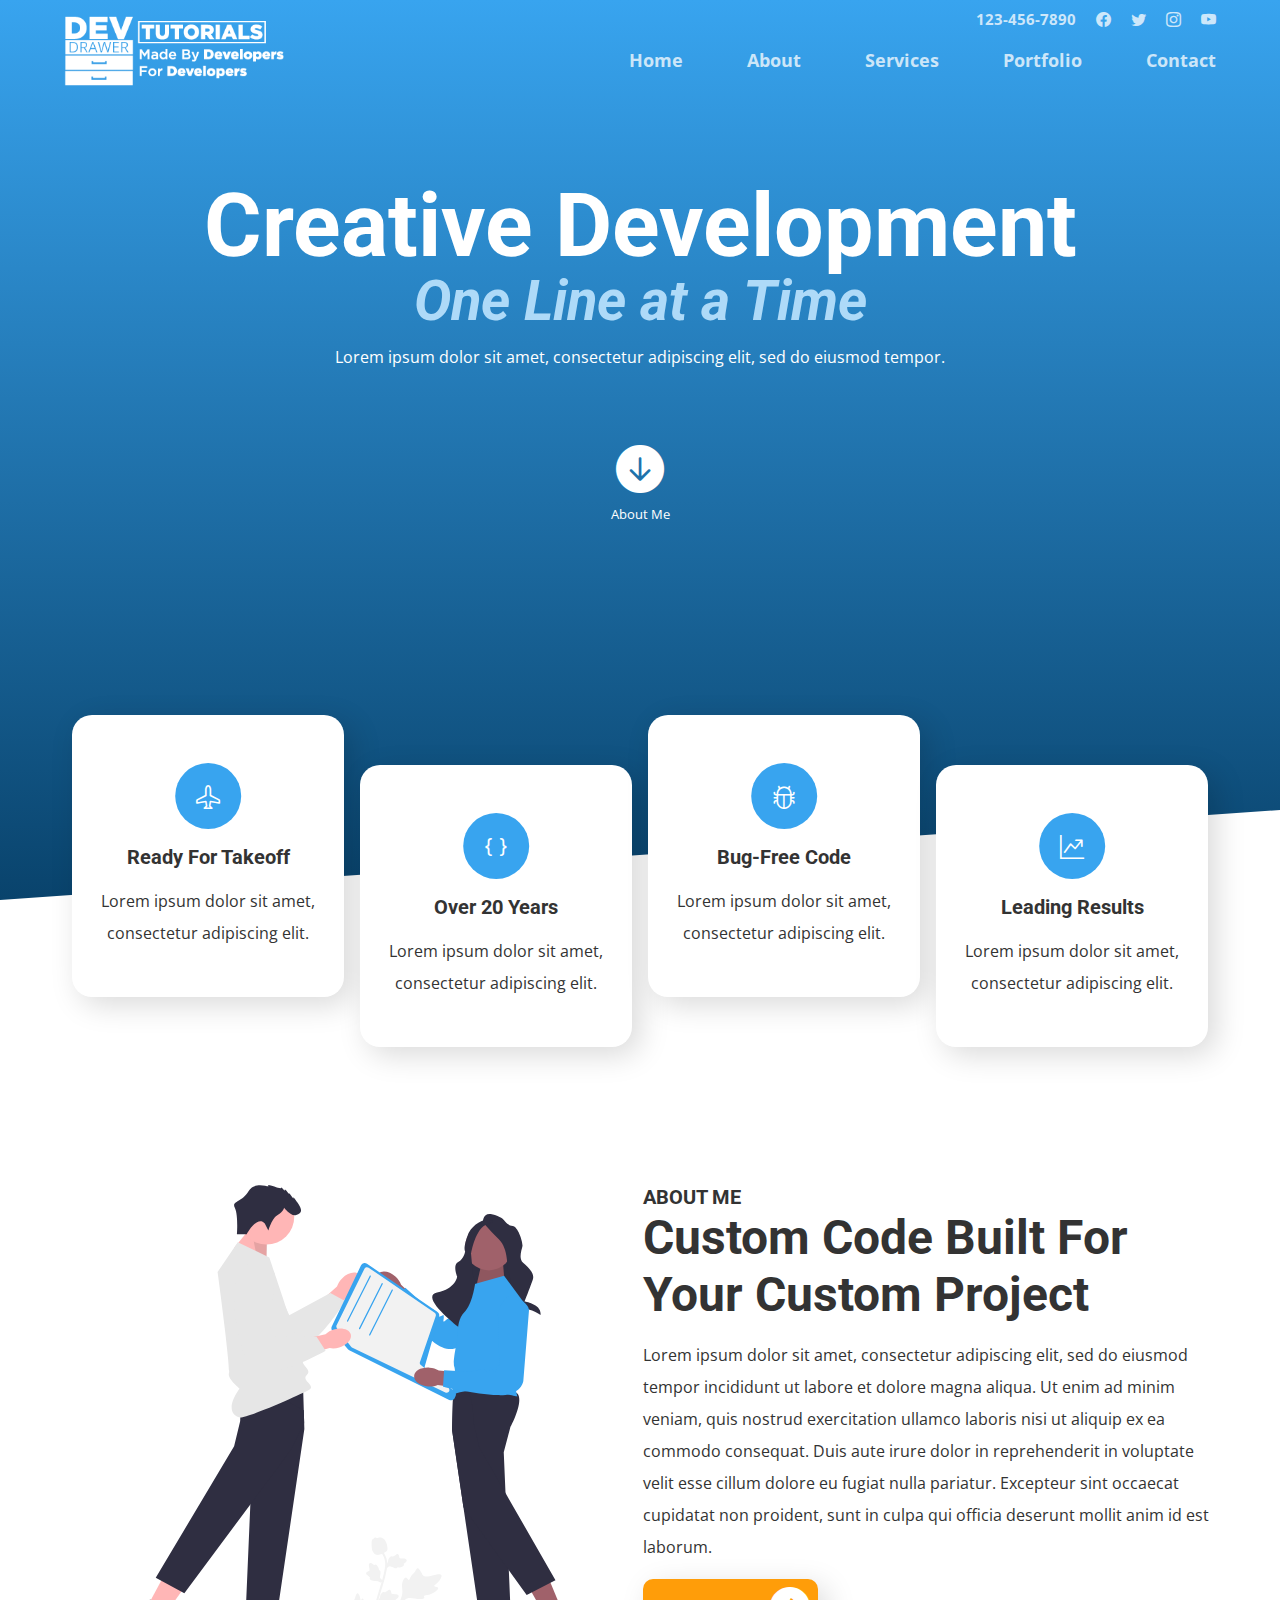
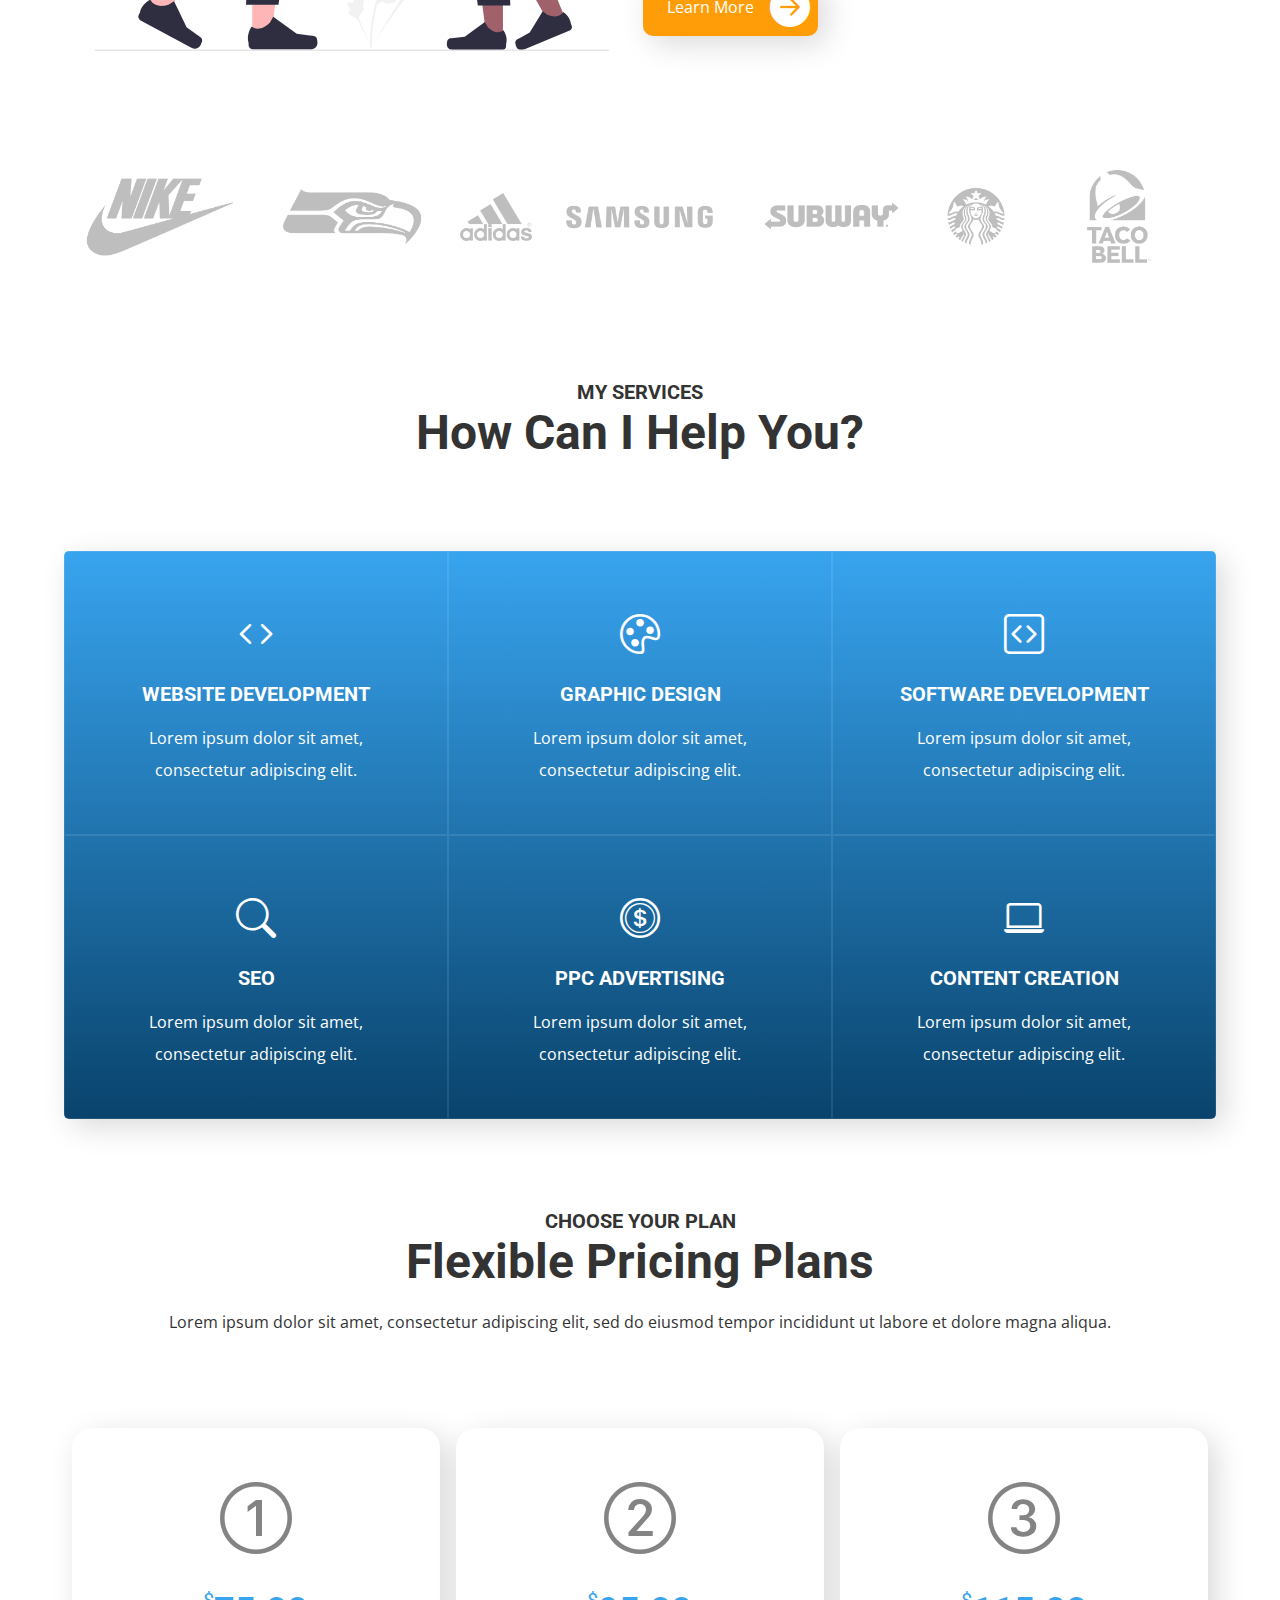
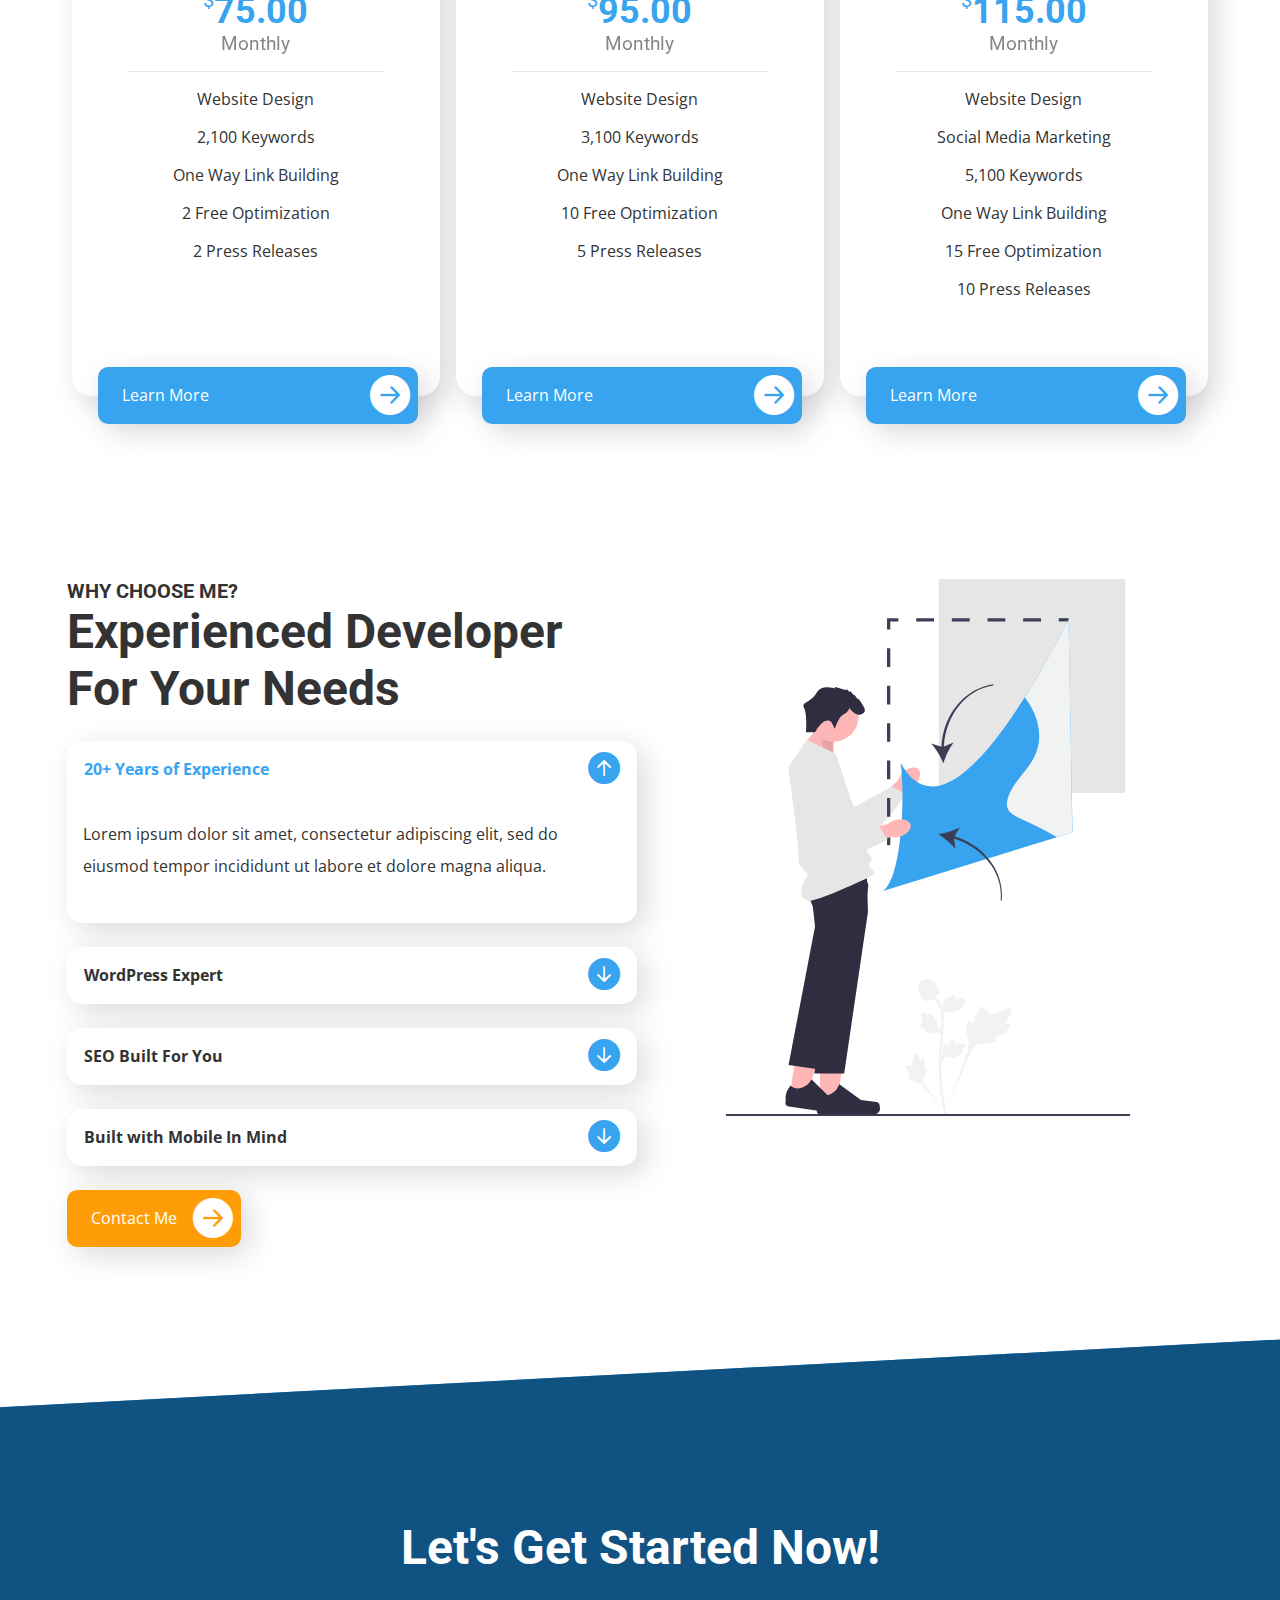
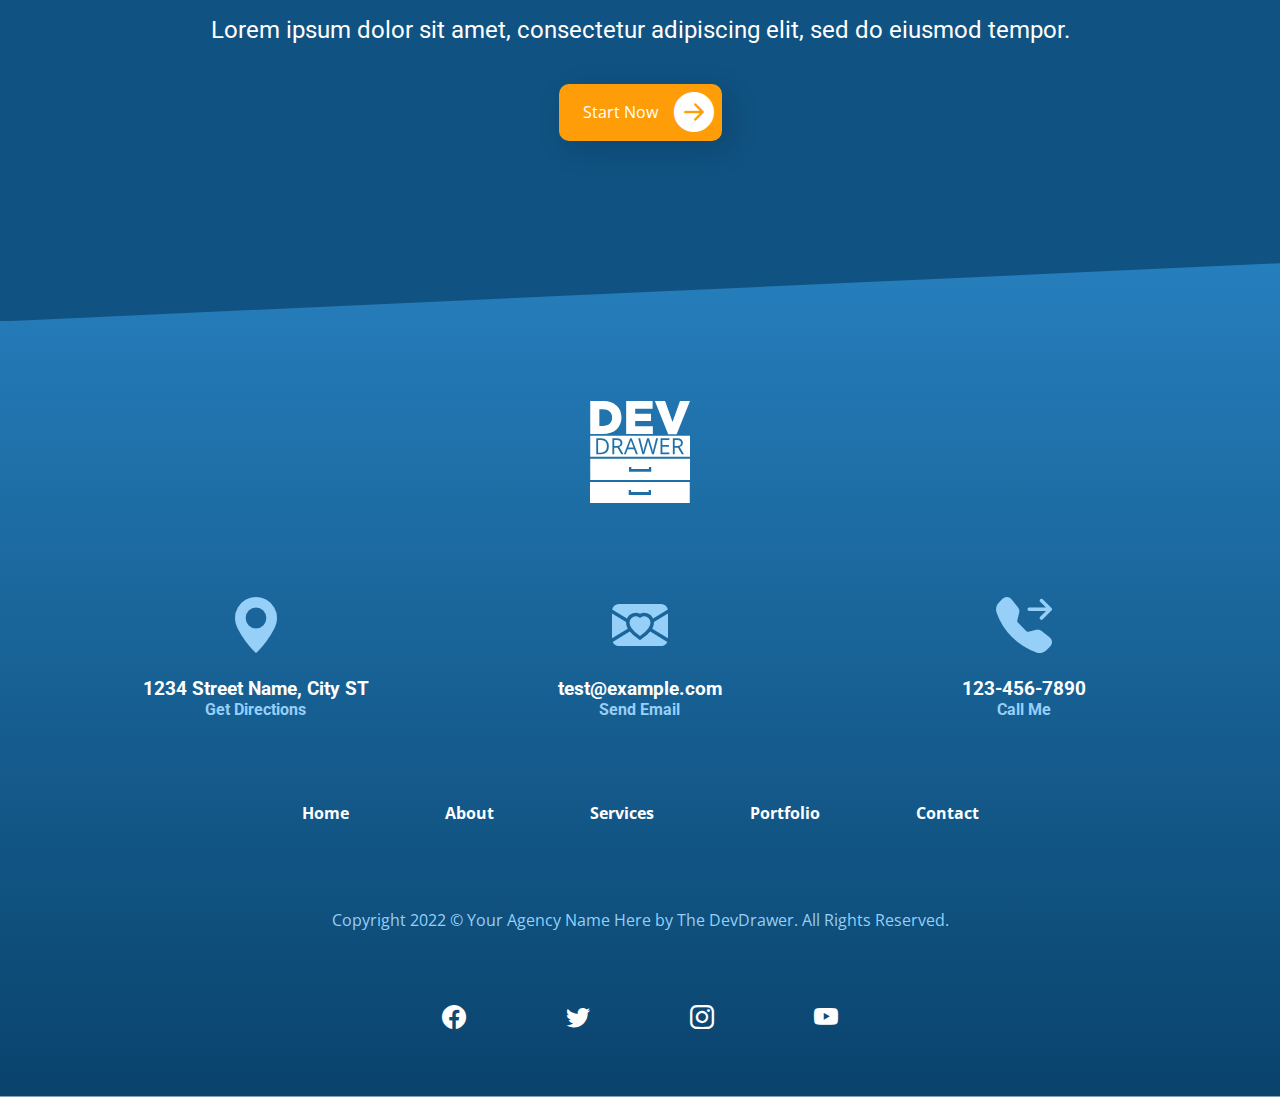
<file: index.html>
<!DOCTYPE html>
<html lang="en">
<head>
    <meta charset="UTF-8">
    <meta http-equiv="X-UA-Compatible" content="IE=edge">
    <meta name="viewport" content="width=device-width, initial-scale=1.0">
    <title>Sample Agency HTML Site</title>
    <link rel="stylesheet" href="css/style.min.css">
</head>
<body class="home">
    <header></header>
    <div class="main">
        <section>
            <div class="hero">
                <div class="container">
                    <div class="centerdiv">
                        <h1>Creative Development<span>One Line at a Time</span></h1>
                        <p>Lorem ipsum dolor sit amet, consectetur adipiscing elit, sed do eiusmod tempor.</p>
                        <p>
                            <a href="#aboutme"><i class="bi-arrow-down-circle-fill"></i></a>
                            <small>About Me</small>
                        </p>
                    </div>
                </div>
            </div>
            <div class="belowhero">
                <div class="herocta top">
                    <div class="content">
                        <div class="icon"><i class="bi-airplane"></i></div>
                        <h2>Ready For Takeoff</h2>
                        <p>Lorem ipsum dolor sit amet, consectetur adipiscing elit.</p>
                        <a href="/contact.html" class="btn">Learn More <i class="bi-arrow-right-circle-fill"></i></a>
                    </div>
                </div>
                <div class="herocta">
                    <div class="content">
                        <div class="icon"><i class="bi-braces"></i></div>
                        <h2>Over 20 Years</h2>
                        <p>Lorem ipsum dolor sit amet, consectetur adipiscing elit.</p>
                        <a href="/about.html" class="btn">Learn More <i class="bi-arrow-right-circle-fill"></i></a>
                    </div>
                </div>
                <div class="herocta top">
                    <div class="content">
                        <div class="icon"><i class="bi-bug"></i></div>
                        <h2>Bug-Free Code</h2>
                        <p>Lorem ipsum dolor sit amet, consectetur adipiscing elit.</p>
                        <a href="/services.html" class="btn">Learn More <i class="bi-arrow-right-circle-fill"></i></a>
                    </div>
                </div>
                <div class="herocta">
                    <div class="content">
                        <div class="icon"><i class="bi-graph-up-arrow"></i></div>
                        <h2>Leading Results</h2>
                        <p>Lorem ipsum dolor sit amet, consectetur adipiscing elit.</p>
                        <a href="/portfolio.html" class="btn">Learn More <i class="bi-arrow-right-circle-fill"></i></a>
                    </div>
                </div>
            </div>
        </section>
        <section class="aboutme" id="aboutme">
            <div class="container">
                <div class="row">
                    <div class="col-md-6 col-lg-6">
                        <img src="/img/about-me.svg" alt="About Me">
                    </div>
                    <div class="col-md-6 col-lg-6">
                        <h2>About Me</h2>
                        <h3>Custom Code Built For Your Custom Project</h3>
                        <p>Lorem ipsum dolor sit amet, consectetur adipiscing elit, sed do eiusmod tempor incididunt ut labore et dolore magna aliqua. Ut enim ad minim veniam, quis nostrud exercitation ullamco laboris nisi ut aliquip ex ea commodo consequat. Duis aute irure dolor in reprehenderit in voluptate velit esse cillum dolore eu fugiat nulla pariatur. Excepteur sint occaecat cupidatat non proident, sunt in culpa qui officia deserunt mollit anim id est laborum.</p>
                        <a href="/about.html" class="btn btn-secondary">Learn More<i class="bi-arrow-right-circle-fill"></i></a>
                    </div>
                </div>
            </div>
        </section>
        <section class="brands">
            <div class="container">
                <div class="row">
                    <div class="col-3 col-md-2"><img src="/img/brands/nike.png" alt="Nike"></div>
                    <div class="col-md-2 hidden-md-down"><img src="/img/brands/seahawks.png" alt="Seahwaks"></div>
                    <div class="col-3 col-md-1"><img src="/img/brands/adidas.png" alt="Adidas"></div>
                    <div class="col-3 col-md-2"><img src="/img/brands/samsung.png" alt="Samsung"></div>
                    <div class="col-md-2 hidden-md-down"><img src="/img/brands/subway.png" alt="Subway"></div>
                    <div class="col-md-1 hidden-md-down"><img src="/img/brands/starbucks.png" alt="Starbucks"></div>
                    <div class="col-3 col-md-2"><img src="/img/brands/taco-bell.png" alt="Taco Bell"></div>
                </div>
            </div>
        </section>
        <section class="servicesection">
            <div class="container">
                <h2>My Services</h2>
                <h3>How Can I Help You?</h3>
                <div class="services">
                    <div class="service">
                        <div class="content">
                            <div class="icon"><i class="bi-code"></i></div>
                            <h2>Website Development</h2>
                            <p>Lorem ipsum dolor sit amet, consectetur adipiscing elit.</p>
                        </div>
                    </div>
                    <div class="service">
                        <div class="content">
                            <div class="icon"><i class="bi-palette"></i></div>
                            <h2>Graphic Design</h2>
                            <p>Lorem ipsum dolor sit amet, consectetur adipiscing elit.</p>
                        </div>
                    </div>
                    <div class="service">
                        <div class="content">
                            <div class="icon"><i class="bi-code-square"></i></div>
                            <h2>Software Development</h2>
                            <p>Lorem ipsum dolor sit amet, consectetur adipiscing elit.</p>
                        </div>
                    </div>
                    <div class="service">
                        <div class="content">
                            <div class="icon"><i class="bi-search"></i></div>
                            <h2>SEO</h2>
                            <p>Lorem ipsum dolor sit amet, consectetur adipiscing elit.</p>
                        </div>
                    </div>
                    <div class="service">
                        <div class="content">
                            <div class="icon"><i class="bi-coin"></i></div>
                            <h2>PPC Advertising</h2>
                            <p>Lorem ipsum dolor sit amet, consectetur adipiscing elit.</p>
                        </div>
                    </div>
                    <div class="service">
                        <div class="content">
                            <div class="icon"><i class="bi-laptop"></i></div>
                            <h2>Content Creation</h2>
                            <p>Lorem ipsum dolor sit amet, consectetur adipiscing elit.</p>
                        </div>
                    </div>
                </div>
            </div>
        </section>
        <section class="pricing"></section>
        <section class="chooseme">
            <div class="container">
                <div class="row">
                    <div class="col-md-8 col-lg-6">
                        <h2>Why Choose Me?</h2>
                        <h3>Experienced Developer For Your Needs</h3>
                        <div class="section active">
                            <div class="row">
                                <div class="col-8">
                                    <strong>20+ Years of Experience</strong>
                                </div>
                                <div class="col-4">
                                    <i class="bi-arrow-up-circle-fill"></i>
                                </div>
                                <div class="sectioncontent">
                                    <p>Lorem ipsum dolor sit amet, consectetur adipiscing elit, sed do eiusmod tempor incididunt ut labore et dolore magna aliqua.</p>
                                </div>
                            </div>
                        </div>
                        <div class="section">
                            <div class="row">
                                <div class="col-8">
                                    <strong>WordPress Expert</strong>
                                </div>
                                <div class="col-4">
                                    <i class="bi-arrow-down-circle-fill"></i>
                                </div>
                                <div class="sectioncontent">
                                    <p>Lorem ipsum dolor sit amet, consectetur adipiscing elit, sed do eiusmod tempor incididunt ut labore et dolore magna aliqua.</p>
                                </div>
                            </div>
                        </div>
                        <div class="section">
                            <div class="row">
                                <div class="col-8">
                                    <strong>SEO Built For You</strong>
                                </div>
                                <div class="col-4">
                                    <i class="bi-arrow-down-circle-fill"></i>
                                </div>
                                <div class="sectioncontent">
                                    <p>Lorem ipsum dolor sit amet, consectetur adipiscing elit, sed do eiusmod tempor incididunt ut labore et dolore magna aliqua.</p>
                                </div>
                            </div>
                        </div>
                        <div class="section">
                            <div class="row">
                                <div class="col-8">
                                    <strong>Built with Mobile In Mind</strong>
                                </div>
                                <div class="col-4">
                                    <i class="bi-arrow-down-circle-fill"></i>
                                </div>
                                <div class="sectioncontent">
                                    <p>Lorem ipsum dolor sit amet, consectetur adipiscing elit, sed do eiusmod tempor incididunt ut labore et dolore magna aliqua.</p>
                                </div>
                            </div>
                        </div>
                        <a href="/contact.html" class="btn btn-secondary">Contact Me<i class="bi-arrow-right-circle-fill"></i></a>
                    </div>
                    <div class="col-md-4 col-lg-6">
                        <img src="/img/choose-me.svg" alt="Why Choose Me">
                    </div>
                </div>
            </div>
        </section>
    </div>
    <footer></footer>
    <script type="module" src="/js/app.js"></script>
</body>
</html>
</file>
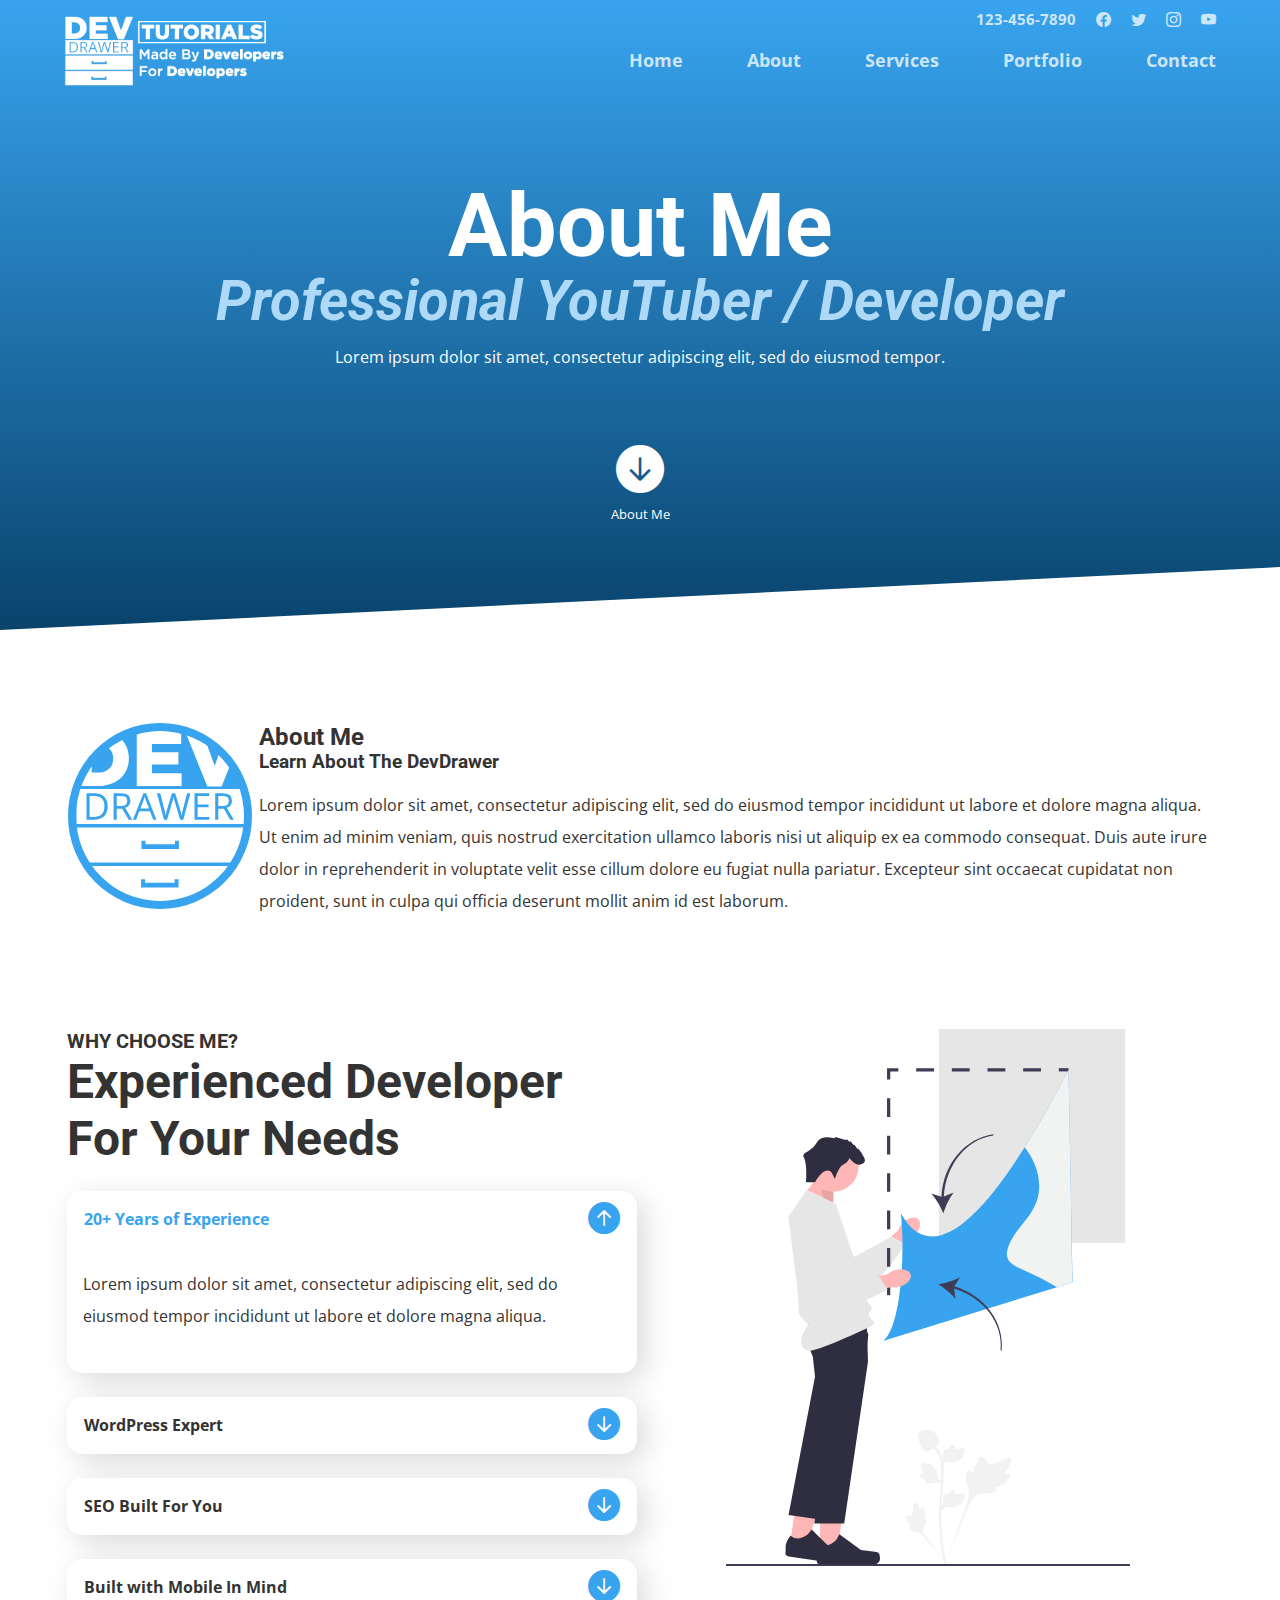
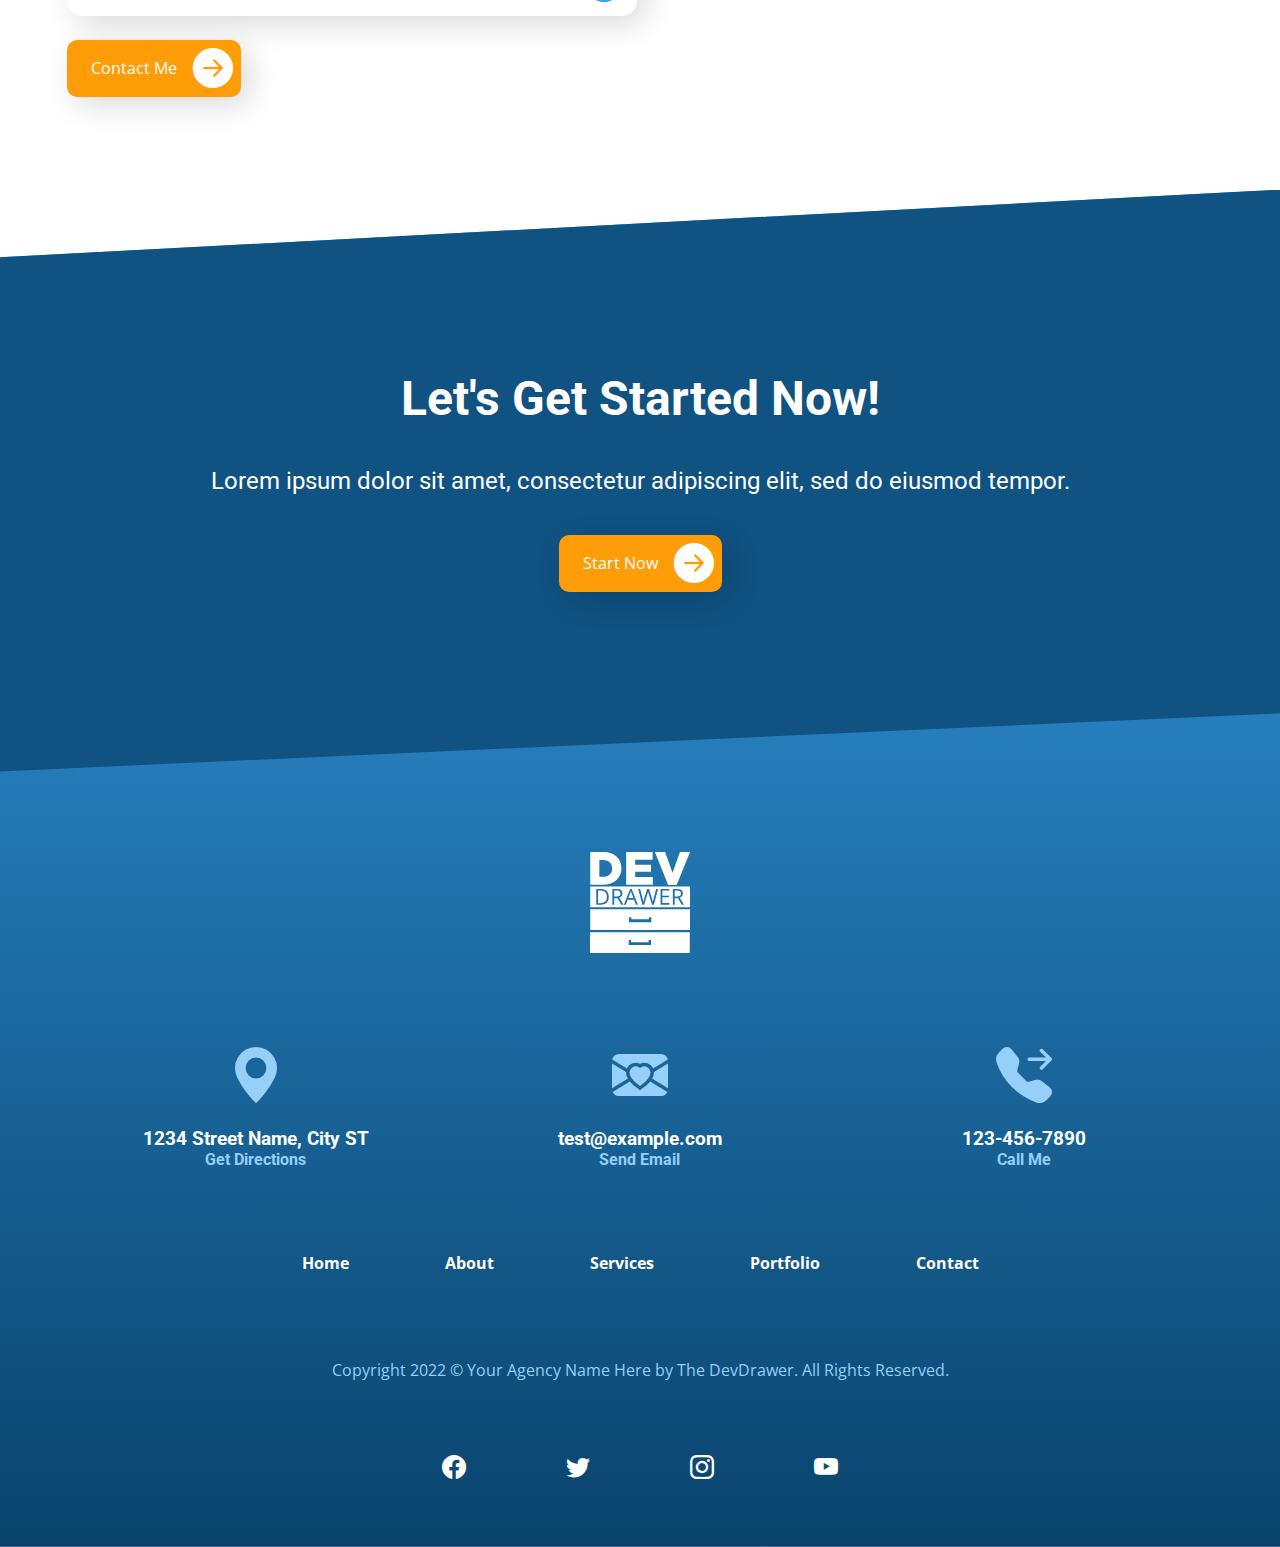
<file: about.html>
<!DOCTYPE html>
<html lang="en">
<head>
    <meta charset="UTF-8">
    <meta http-equiv="X-UA-Compatible" content="IE=edge">
    <meta name="viewport" content="width=device-width, initial-scale=1.0">
    <title>About Me | Sample Agency HTML Site</title>
    <link rel="stylesheet" href="css/style.min.css">
</head>
<body class="about">
    <header></header>
    <div class="main">
        <section>
            <div class="hero">
                <div class="container">
                    <div class="centerdiv">
                        <h1>About Me<span>Professional YouTuber / Developer</span></h1>
                        <p>Lorem ipsum dolor sit amet, consectetur adipiscing elit, sed do eiusmod tempor.</p>
                        <p>
                            <a href="#aboutme"><i class="bi-arrow-down-circle-fill"></i></a>
                            <small>About Me</small>
                        </p>
                    </div>
                </div>
            </div>
        </section>
        <section class="aboutme" id="aboutme">
            <div class="container">
                <div class="row">
                    <div class="col-12 col-md-4 col-lg-2">
                        <img src="/img/logo.svg" alt="About Me" class="me">
                    </div>
                    <div class="col-12 col-md-8 col-lg-10">
                        <h2>About Me</h2>
                        <h3>Learn About The DevDrawer</h3>
                        <p>Lorem ipsum dolor sit amet, consectetur adipiscing elit, sed do eiusmod tempor incididunt ut labore et dolore magna aliqua. Ut enim ad minim veniam, quis nostrud exercitation ullamco laboris nisi ut aliquip ex ea commodo consequat. Duis aute irure dolor in reprehenderit in voluptate velit esse cillum dolore eu fugiat nulla pariatur. Excepteur sint occaecat cupidatat non proident, sunt in culpa qui officia deserunt mollit anim id est laborum.</p>
                    </div>
                </div>
            </div>
        </section>
        <section class="chooseme">
            <div class="container">
                <div class="row">
                    <div class="col-md-8 col-lg-6">
                        <h2>Why Choose Me?</h2>
                        <h3>Experienced Developer For Your Needs</h3>
                        <div class="section active">
                            <div class="row">
                                <div class="col-8">
                                    <strong>20+ Years of Experience</strong>
                                </div>
                                <div class="col-4">
                                    <i class="bi-arrow-up-circle-fill"></i>
                                </div>
                                <div class="sectioncontent">
                                    <p>Lorem ipsum dolor sit amet, consectetur adipiscing elit, sed do eiusmod tempor incididunt ut labore et dolore magna aliqua.</p>
                                </div>
                            </div>
                        </div>
                        <div class="section">
                            <div class="row">
                                <div class="col-8">
                                    <strong>WordPress Expert</strong>
                                </div>
                                <div class="col-4">
                                    <i class="bi-arrow-down-circle-fill"></i>
                                </div>
                                <div class="sectioncontent">
                                    <p>Lorem ipsum dolor sit amet, consectetur adipiscing elit, sed do eiusmod tempor incididunt ut labore et dolore magna aliqua.</p>
                                </div>
                            </div>
                        </div>
                        <div class="section">
                            <div class="row">
                                <div class="col-8">
                                    <strong>SEO Built For You</strong>
                                </div>
                                <div class="col-4">
                                    <i class="bi-arrow-down-circle-fill"></i>
                                </div>
                                <div class="sectioncontent">
                                    <p>Lorem ipsum dolor sit amet, consectetur adipiscing elit, sed do eiusmod tempor incididunt ut labore et dolore magna aliqua.</p>
                                </div>
                            </div>
                        </div>
                        <div class="section">
                            <div class="row">
                                <div class="col-8">
                                    <strong>Built with Mobile In Mind</strong>
                                </div>
                                <div class="col-4">
                                    <i class="bi-arrow-down-circle-fill"></i>
                                </div>
                                <div class="sectioncontent">
                                    <p>Lorem ipsum dolor sit amet, consectetur adipiscing elit, sed do eiusmod tempor incididunt ut labore et dolore magna aliqua.</p>
                                </div>
                            </div>
                        </div>
                        <a href="" class="btn btn-secondary">Contact Me<i class="bi-arrow-right-circle-fill"></i></a>
                    </div>
                    <div class="col-md-4 col-lg-6">
                        <img src="/img/choose-me.svg" alt="Why Choose Me">
                    </div>
                </div>
            </div>
        </section>
    </div>
    <footer></footer>
    <script type="module" src="/js/app.js"></script>
</body>
</html>
</file>
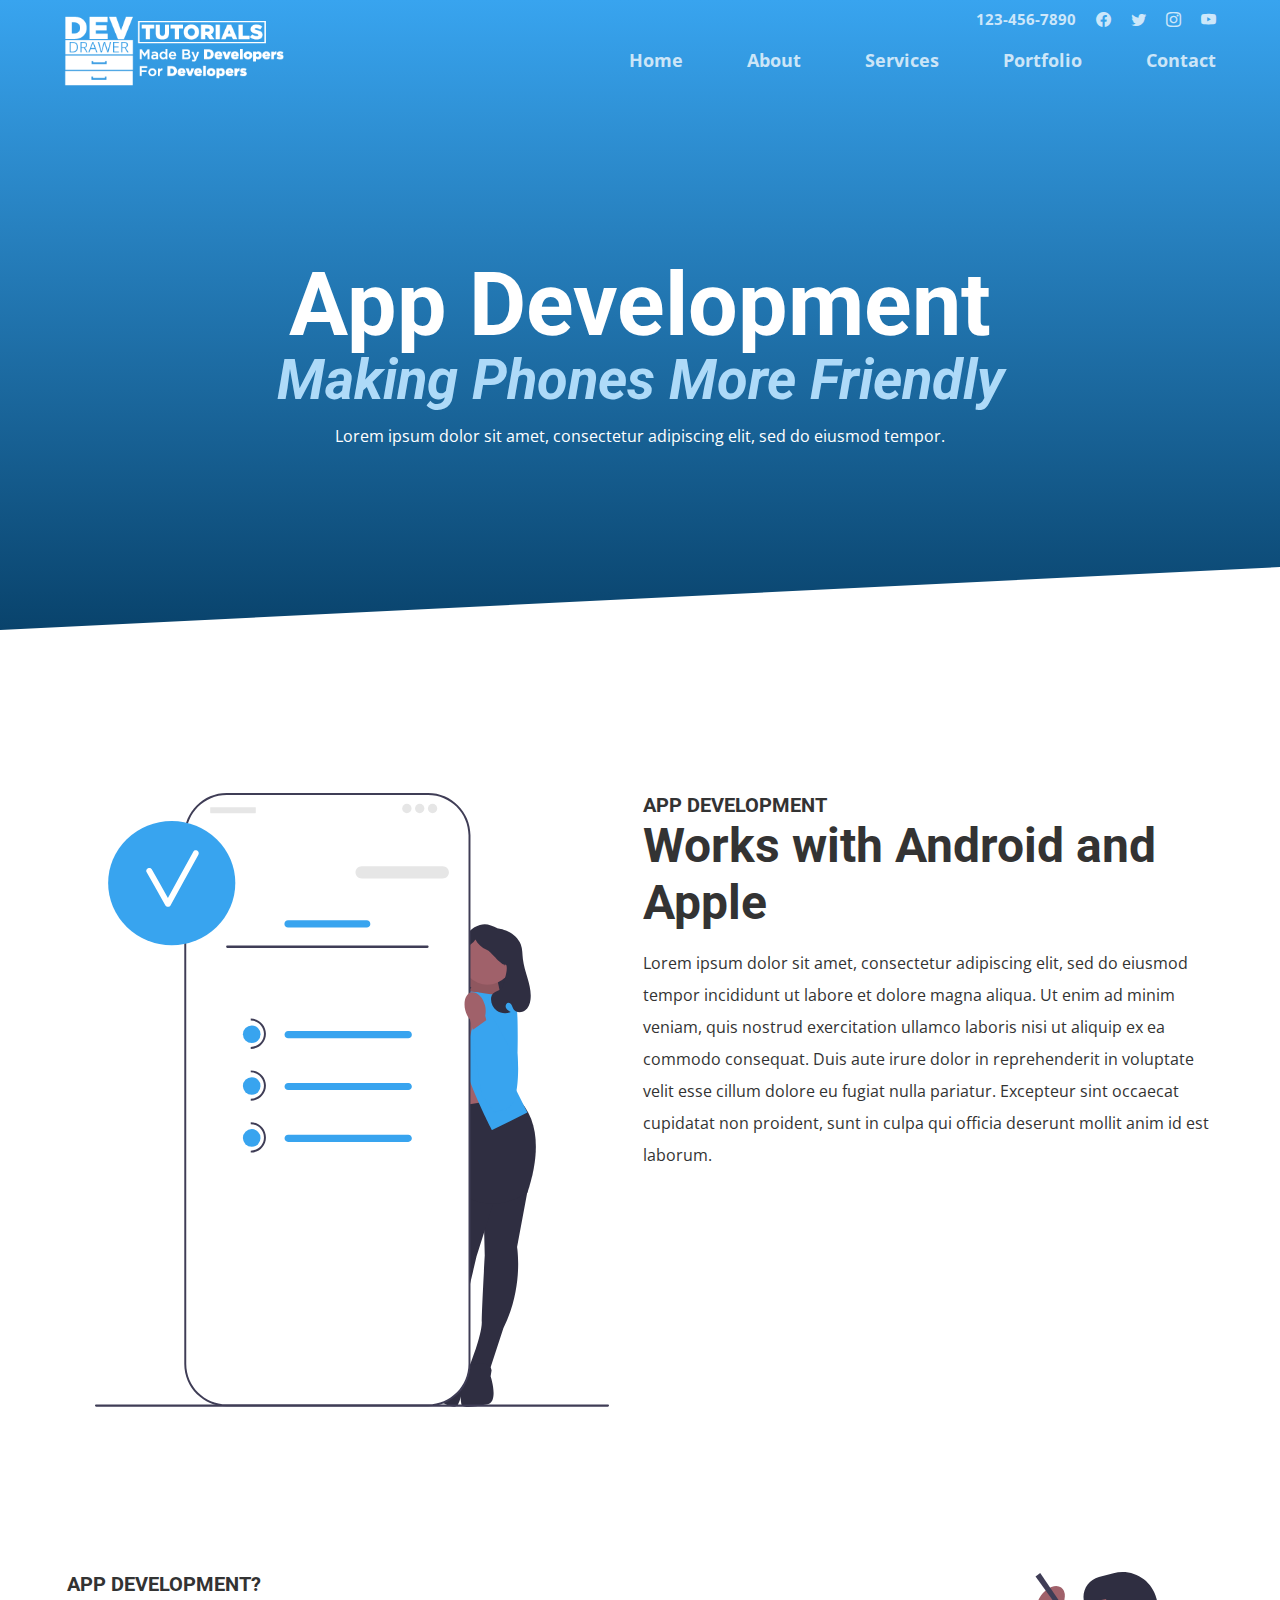
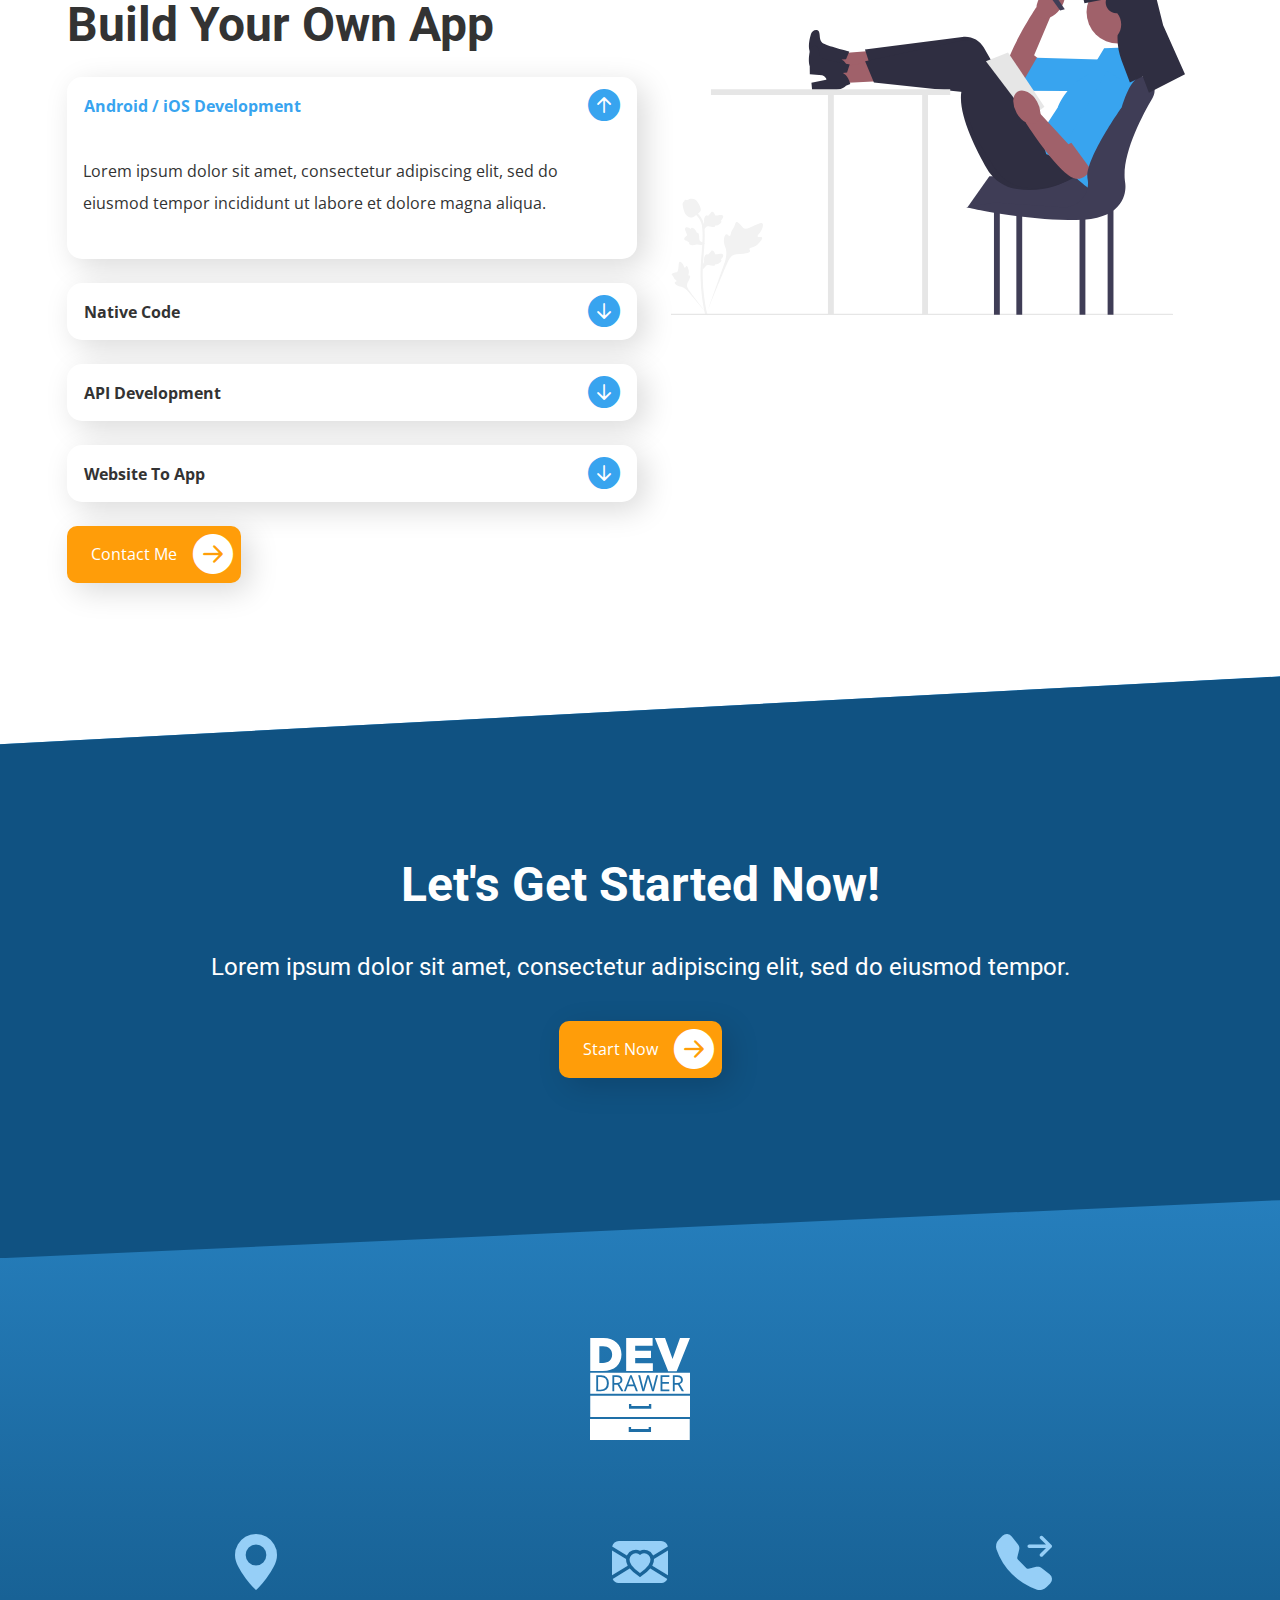
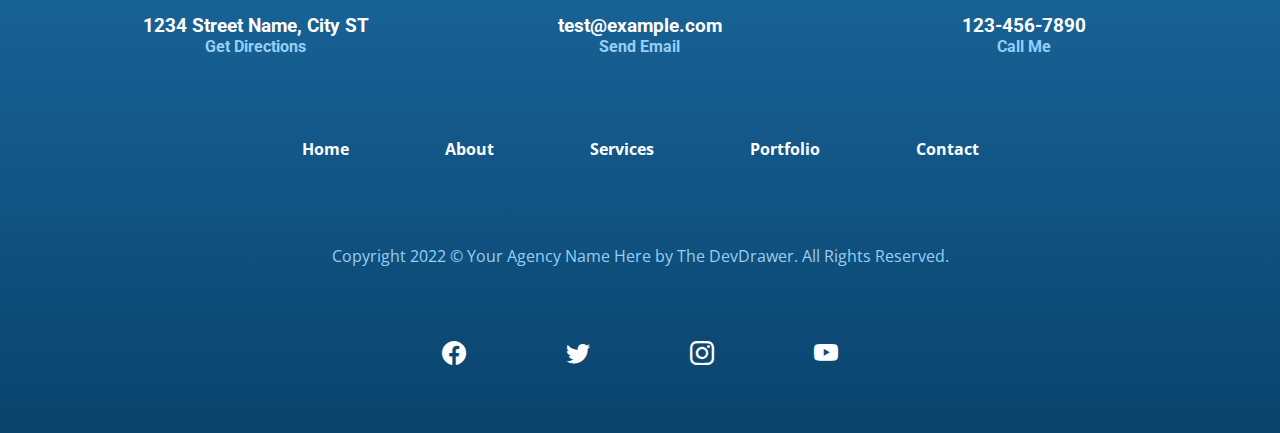
<file: app-development.html>
<!DOCTYPE html>
<html lang="en">
<head>
    <meta charset="UTF-8">
    <meta http-equiv="X-UA-Compatible" content="IE=edge">
    <meta name="viewport" content="width=device-width, initial-scale=1.0">
    <title>App Development | Sample Agency HTML Site</title>
    <link rel="stylesheet" href="css/style.min.css">
</head>
<body class="services">
    <header></header>
    <div class="main">
        <section>
            <div class="hero">
                <div class="container">
                    <div class="centerdiv">
                        <h1>App Development<span>Making Phones More Friendly</span></h1>
                        <p>Lorem ipsum dolor sit amet, consectetur adipiscing elit, sed do eiusmod tempor.</p>
                    </div>
                </div>
            </div>
            <section class="servicesinfo" id="services">
                <div class="container">
                    <div class="row">
                        <div class="col-md-6 col-lg-6">
                            <img src="/img/app-development.svg" alt="Website development">
                        </div>
                        <div class="col-md-6 col-lg-6">
                            <h2>App Development</h2>
                            <h3>Works with Android and Apple</h3>
                            <p>Lorem ipsum dolor sit amet, consectetur adipiscing elit, sed do eiusmod tempor incididunt ut labore et dolore magna aliqua. Ut enim ad minim veniam, quis nostrud exercitation ullamco laboris nisi ut aliquip ex ea commodo consequat. Duis aute irure dolor in reprehenderit in voluptate velit esse cillum dolore eu fugiat nulla pariatur. Excepteur sint occaecat cupidatat non proident, sunt in culpa qui officia deserunt mollit anim id est laborum.</p>
                        </div>
                    </div>
                </div>
            </section>
        </section>
        <section class="chooseme">
            <div class="container">
                <div class="row">
                    <div class="col-md-8 col-lg-6">
                        <h2>App Development?</h2>
                        <h3>Build Your Own App</h3>
                        <div class="section active">
                            <div class="row">
                                <div class="col-8">
                                    <strong>Android / iOS Development</strong>
                                </div>
                                <div class="col-4">
                                    <i class="bi-arrow-up-circle-fill"></i>
                                </div>
                                <div class="sectioncontent">
                                    <p>Lorem ipsum dolor sit amet, consectetur adipiscing elit, sed do eiusmod tempor incididunt ut labore et dolore magna aliqua.</p>
                                </div>
                            </div>
                        </div>
                        <div class="section">
                            <div class="row">
                                <div class="col-8">
                                    <strong>Native Code</strong>
                                </div>
                                <div class="col-4">
                                    <i class="bi-arrow-down-circle-fill"></i>
                                </div>
                                <div class="sectioncontent">
                                    <p>Lorem ipsum dolor sit amet, consectetur adipiscing elit, sed do eiusmod tempor incididunt ut labore et dolore magna aliqua.</p>
                                </div>
                            </div>
                        </div>
                        <div class="section">
                            <div class="row">
                                <div class="col-8">
                                    <strong>API Development</strong>
                                </div>
                                <div class="col-4">
                                    <i class="bi-arrow-down-circle-fill"></i>
                                </div>
                                <div class="sectioncontent">
                                    <p>Lorem ipsum dolor sit amet, consectetur adipiscing elit, sed do eiusmod tempor incididunt ut labore et dolore magna aliqua.</p>
                                </div>
                            </div>
                        </div>
                        <div class="section">
                            <div class="row">
                                <div class="col-8">
                                    <strong>Website To App</strong>
                                </div>
                                <div class="col-4">
                                    <i class="bi-arrow-down-circle-fill"></i>
                                </div>
                                <div class="sectioncontent">
                                    <p>Lorem ipsum dolor sit amet, consectetur adipiscing elit, sed do eiusmod tempor incididunt ut labore et dolore magna aliqua.</p>
                                </div>
                            </div>
                        </div>
                        <a href="/contact.html" class="btn btn-secondary">Contact Me<i class="bi-arrow-right-circle-fill"></i></a>
                    </div>
                    <div class="col-md-4 col-lg-6">
                        <img src="/img/app-development-2.svg" alt="Software development for your business">
                    </div>
                </div>
            </div>
        </section>
    </div>
    <footer></footer>
    <script type="module" src="/js/app.js"></script>
</body>
</html>
</file>
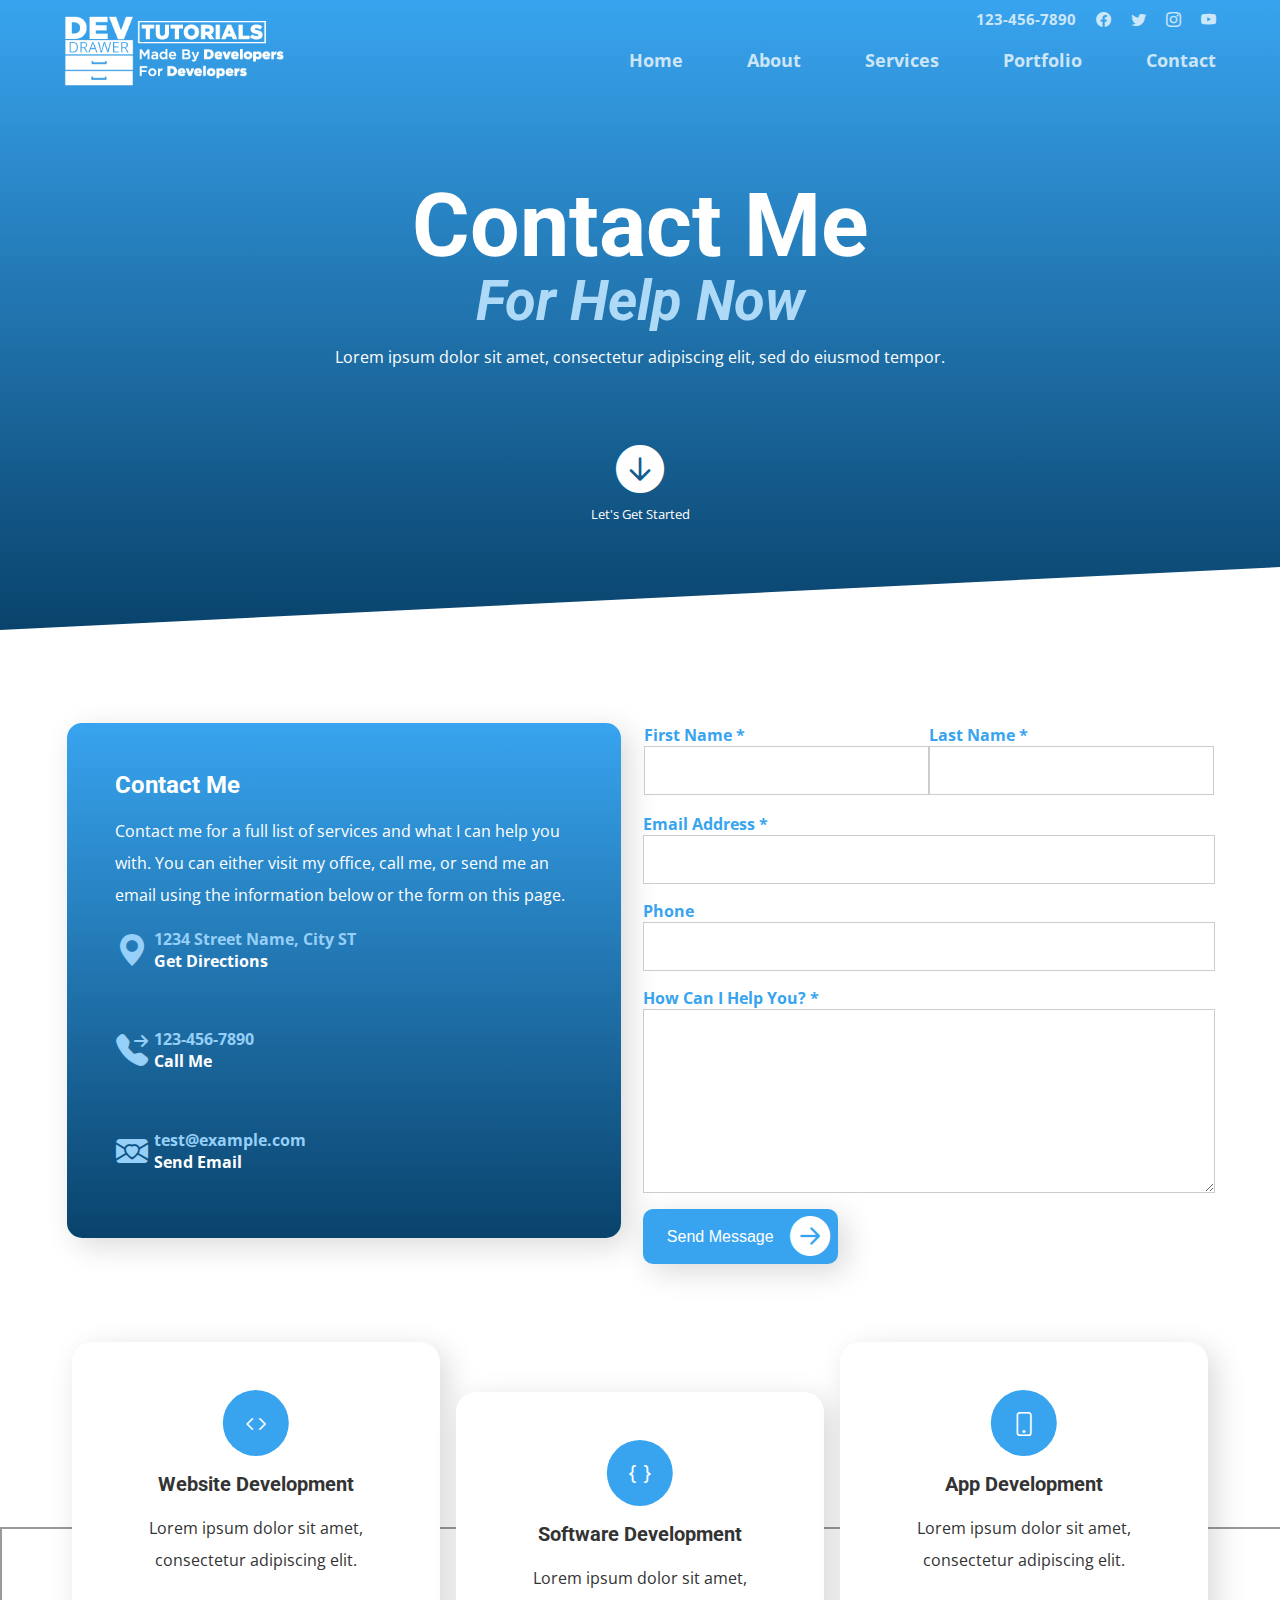
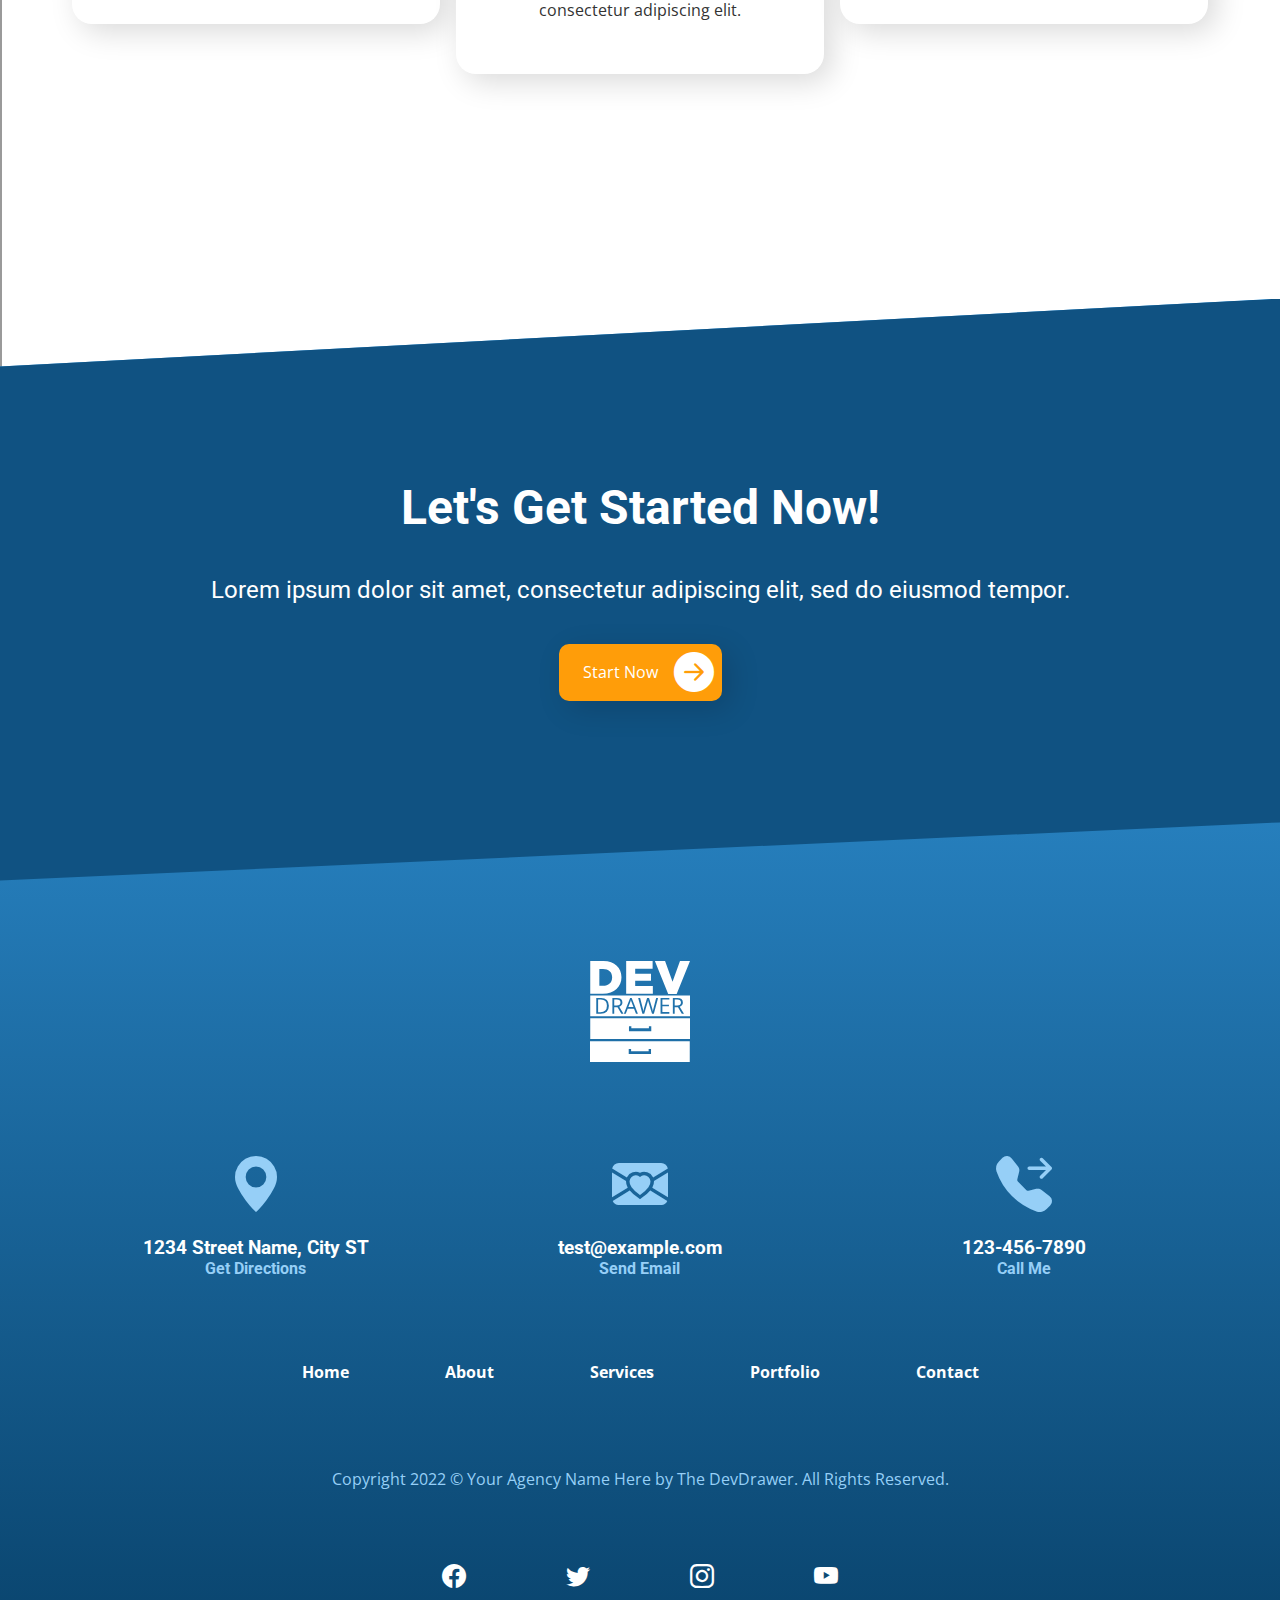
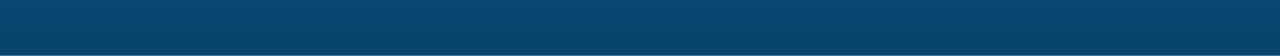
<file: contact.html>
<!DOCTYPE html>
<html lang="en">
<head>
    <meta charset="UTF-8">
    <meta http-equiv="X-UA-Compatible" content="IE=edge">
    <meta name="viewport" content="width=device-width, initial-scale=1.0">
    <title>Contact | Sample Agency HTML Site</title>
    <link rel="stylesheet" href="css/style.min.css">
</head>
<body class="services">
    <header></header>
    <div class="main">
        <section>
            <div class="hero">
                <div class="container">
                    <div class="centerdiv">
                        <h1>Contact Me<span>For Help Now</span></h1>
                        <p>Lorem ipsum dolor sit amet, consectetur adipiscing elit, sed do eiusmod tempor.</p>
                        <p>
                            <a href="#getstarted"><i class="bi-arrow-down-circle-fill"></i></a>
                            <small>Let's Get Started</small>
                        </p>
                    </div>
                </div>
            </div>
            <section id="getstarted">
                <div class="container">
                    <div class="row">
                        <div class="col-md-6 col-lg-6">
                            <div class="info">
                                <h2>Contact Me</h2>
                                <p>Contact me for a full list of services and what I can help you with. You can either visit my office, call me, or send me an email using the information below or the form on this page.</p>
                                <div class="row">
                                    <div class="col-lg-1">
                                        <i class="bi-geo-alt-fill"></i>
                                    </div>
                                    <div class="col-lg-11">
                                        <strong>1234 Street Name, City ST</strong><br>
                                        <a href="#">Get Directions</a>
                                    </div>
                                </div>
                                <br>
                                <div class="row">
                                    <div class="col-lg-1">
                                        <i class="bi-telephone-forward-fill"></i>
                                    </div>
                                    <div class="col-lg-11">
                                        <strong>123-456-7890</strong><br>
                                        <a href="#">Call Me</a>
                                    </div>
                                </div>
                                <br>
                                <div class="row">
                                    <div class="col-lg-1">
                                        <i class="bi-envelope-heart-fill"></i>
                                    </div>
                                    <div class="col-lg-11">
                                        <strong>test@example.com</strong><br>
                                        <a href="#">Send Email</a>
                                    </div>
                                </div>
                            </div>
                        </div>
                        <div class="col-md-6 col-lg-6">
                            <form>
                                <div class="row">
                                    <div class="col-lg-6">
                                        <label for="fname">First Name *</label>
                                        <input type="text" id="fname" name="fname">
                                    </div>
                                    <div class="col-lg-6">
                                        <label for="lname">Last Name *</label>
                                        <input type="text" id="lname" name="lname">
                                    </div>
                                </div>
                                <label for="email">Email Address *</label>
                                <input type="text" id="email" name="email">
                                <label for="phone">Phone</label>
                                <input type="text" id="phone" name="phone">
                                <label for="message">How Can I Help You? *</label>
                                <textarea id="message" name="message" rows="10"></textarea>
                                <button type="submit" class="btn btn-primary">Send Message <i class="bi-arrow-right-circle-fill"></i></button>
                            </form>
                        </div>
                    </div>
                </div>
            </section>
            <iframe class="contactform" src="https://www.google.com/maps/embed?pb=!1m18!1m12!1m3!1d3153.4957343608603!2d-122.41781658442667!3d37.77842051972225!2m3!1f0!2f0!3f0!3m2!1i1024!2i768!4f13.1!3m3!1m2!1s0x8085809b7c17166d%3A0x1c708ee23ebc0020!2s1234%20Market%20St%2C%20San%20Francisco%2C%20CA%2094102!5e0!3m2!1sen!2sus!4v1659921107683!5m2!1sen!2sus"allowfullscreen="" loading="lazy" referrerpolicy="no-referrer-when-downgrade"></iframe>
            <div class="belowhero">
                <div class="herocta top">
                    <div class="content">
                        <div class="icon"><i class="bi-code"></i></div>
                        <h2>Website Development</h2>
                        <p>Lorem ipsum dolor sit amet, consectetur adipiscing elit.</p>
                        <a href="/website-development.html" class="btn">Learn More <i class="bi-arrow-right-circle-fill"></i></a>
                    </div>
                </div>
                <div class="herocta">
                    <div class="content">
                        <div class="icon"><i class="bi-braces"></i></div>
                        <h2>Software Development</h2>
                        <p>Lorem ipsum dolor sit amet, consectetur adipiscing elit.</p>
                        <a href="/software-development.html" class="btn">Learn More <i class="bi-arrow-right-circle-fill"></i></a>
                    </div>
                </div>
                <div class="herocta top">
                    <div class="content">
                        <div class="icon"><i class="bi-phone"></i></div>
                        <h2>App Development</h2>
                        <p>Lorem ipsum dolor sit amet, consectetur adipiscing elit.</p>
                        <a href="/app-development.html" class="btn">Learn More <i class="bi-arrow-right-circle-fill"></i></a>
                    </div>
                </div>
            </div>
        </section>
    </div>
    <footer></footer>
    <script type="module" src="/js/app.js"></script>
</body>
</html>
</file>
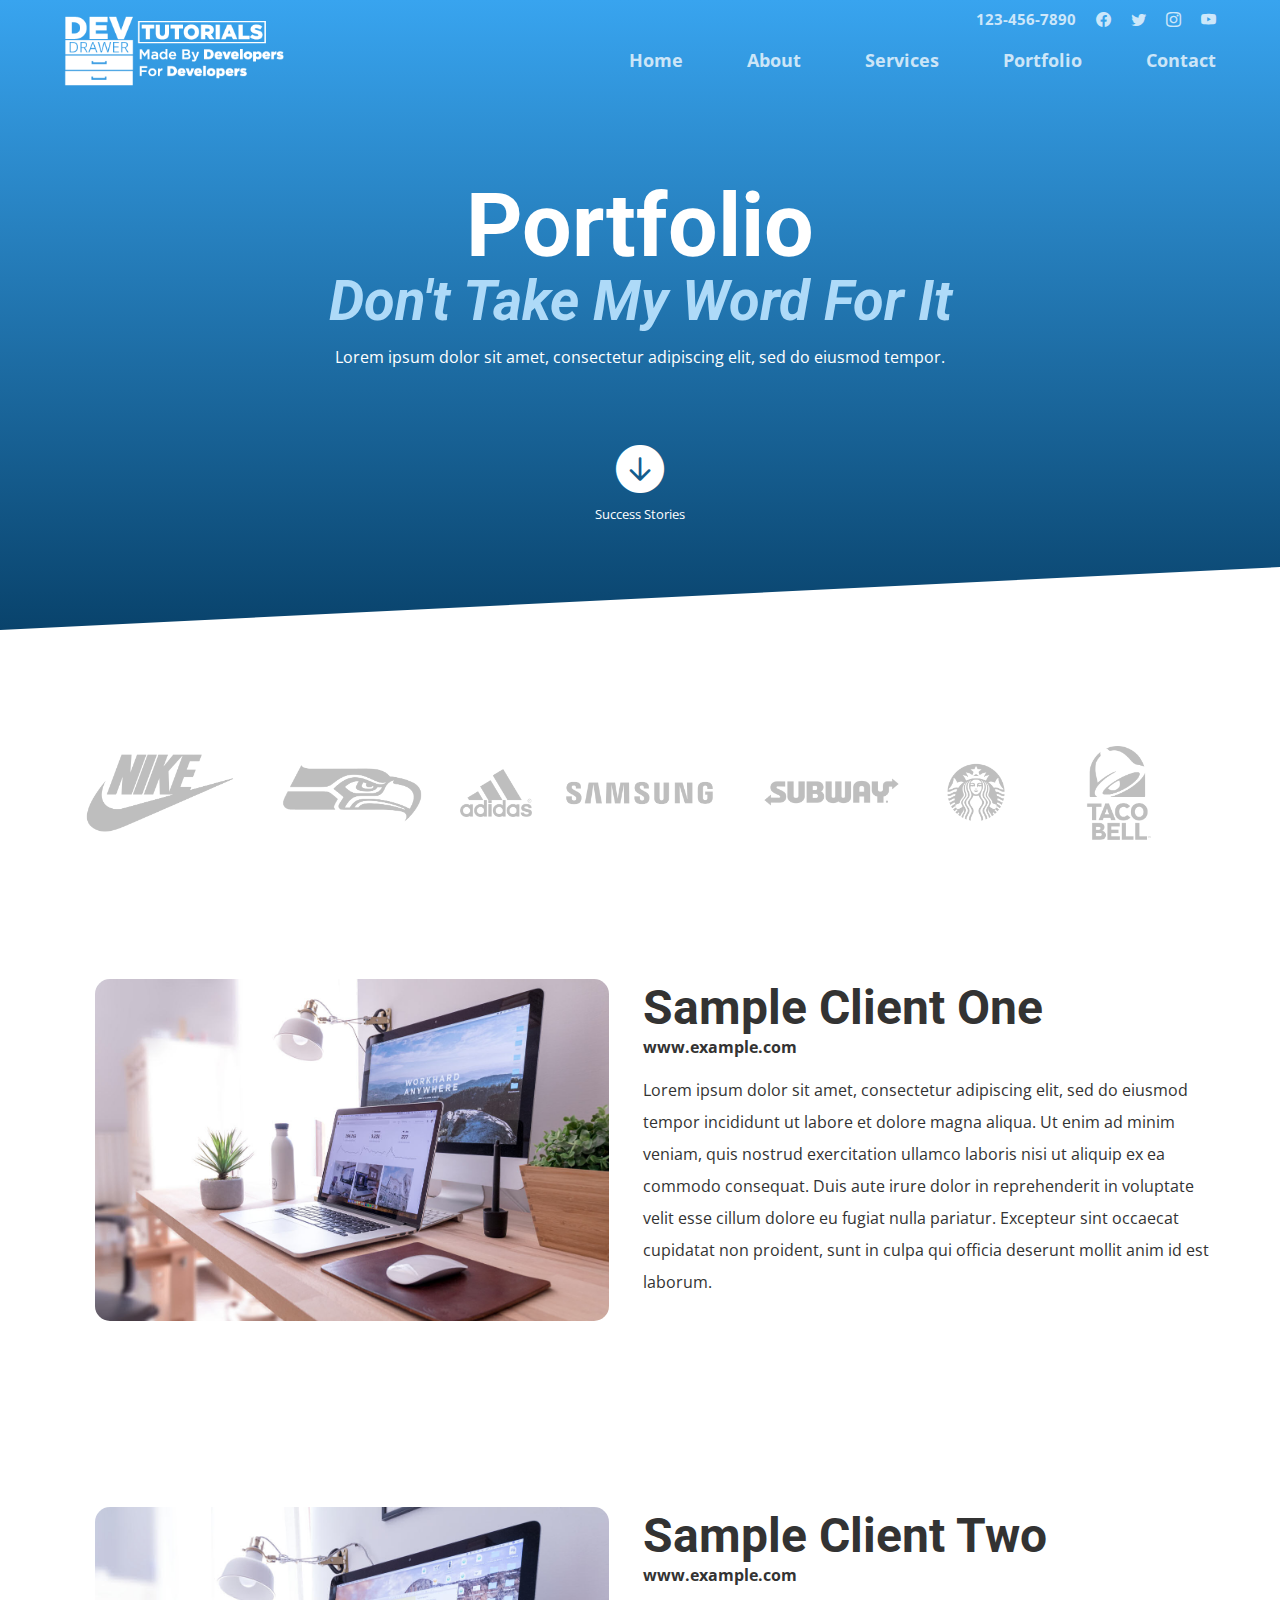
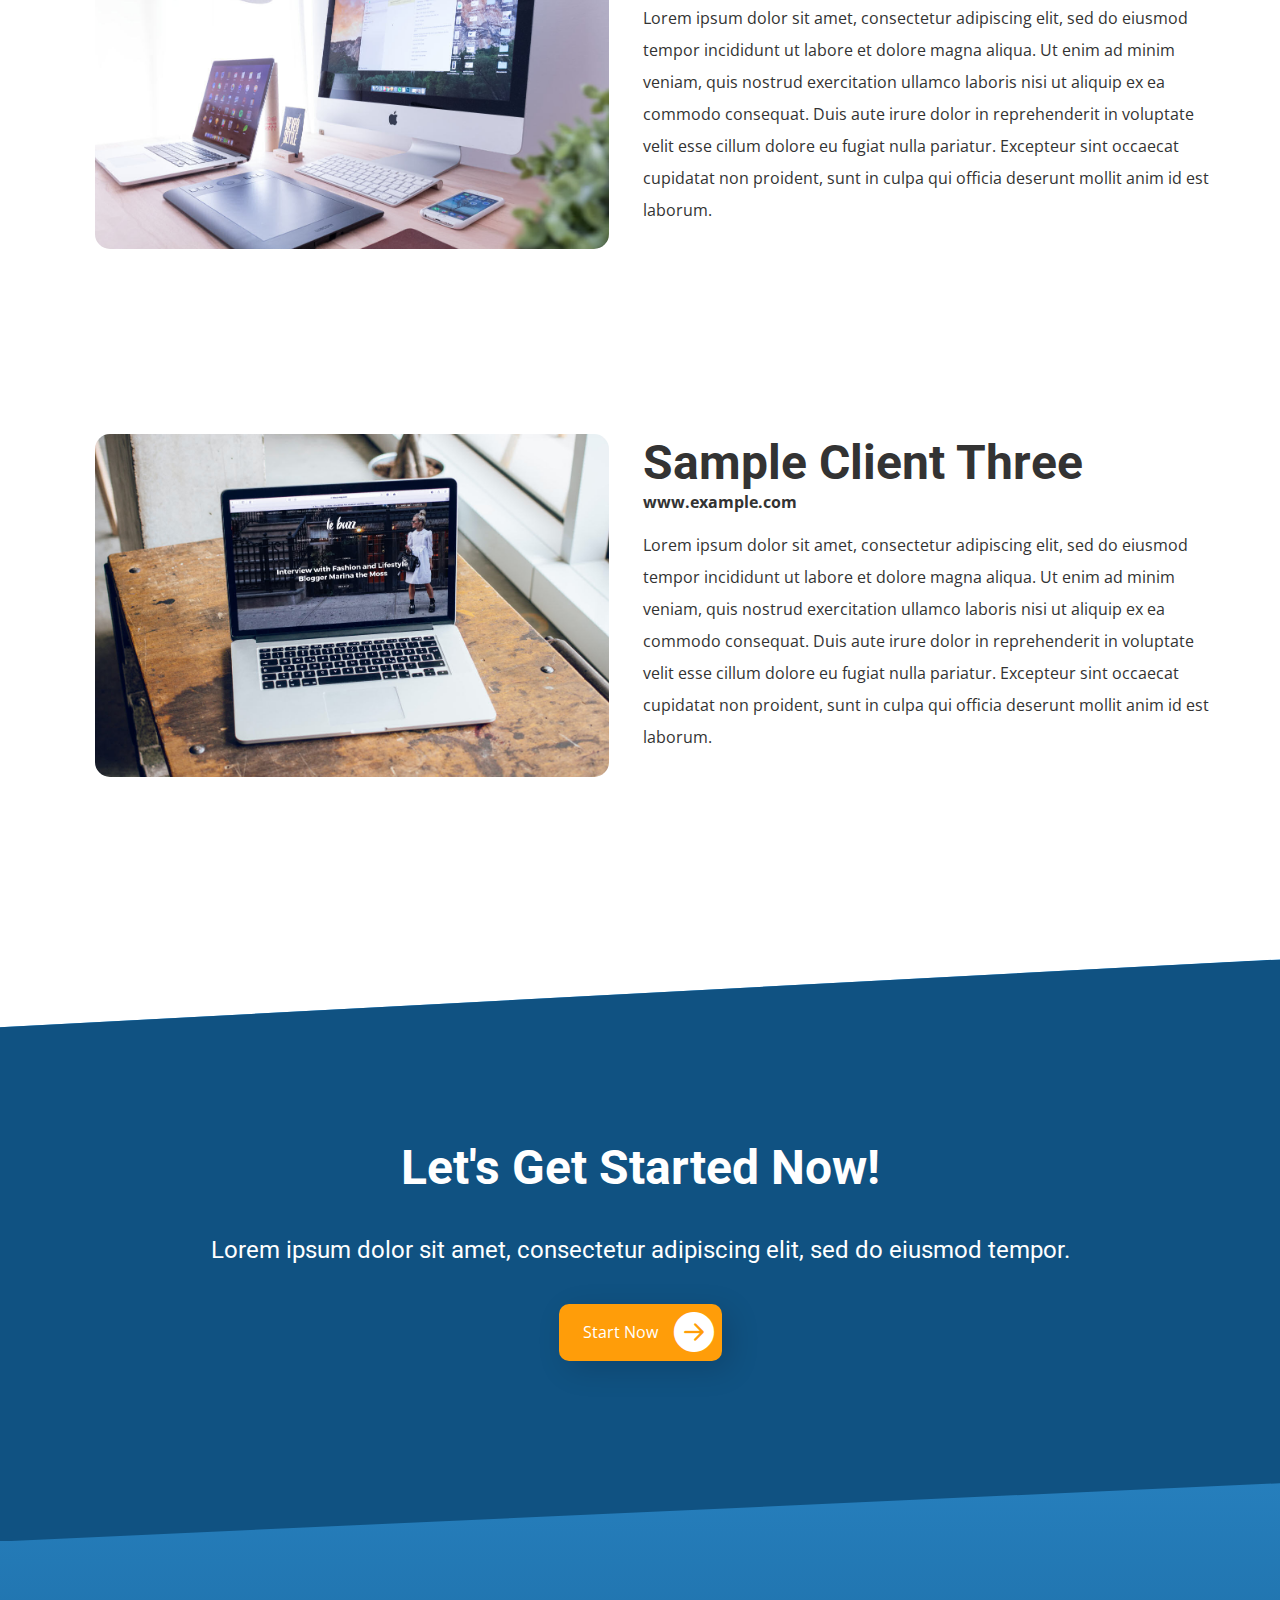
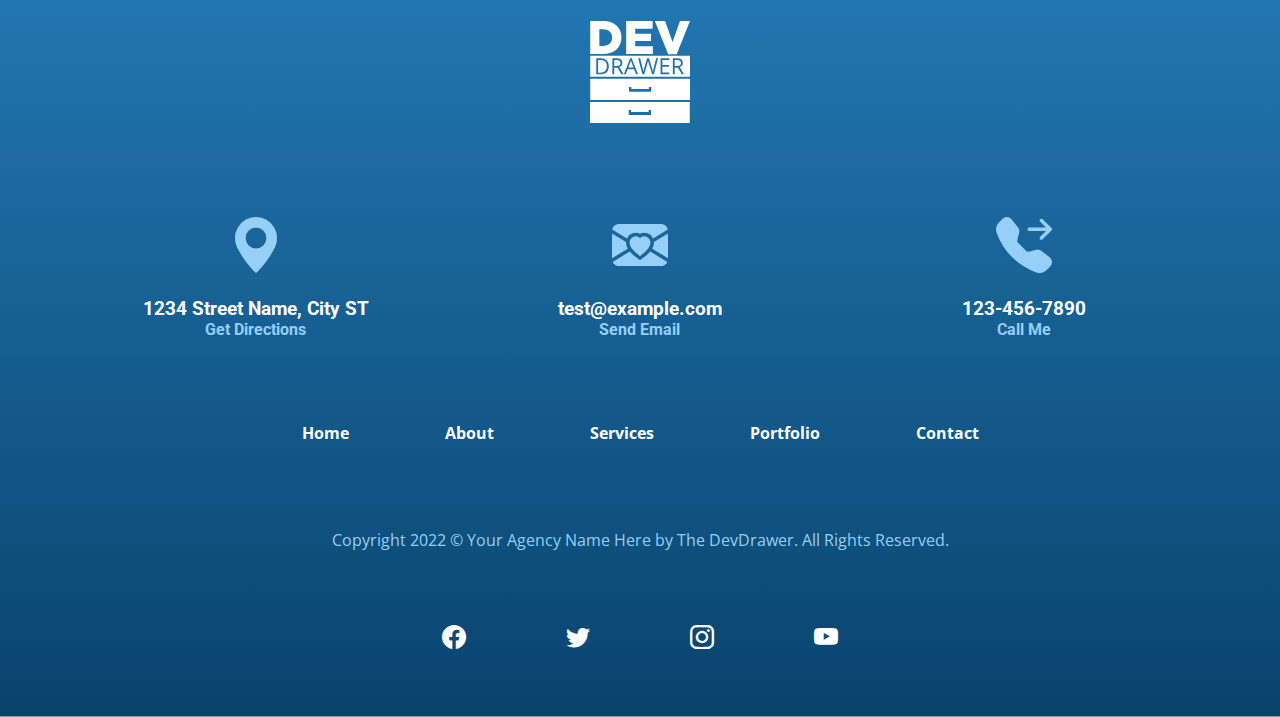
<file: portfolio.html>
<!DOCTYPE html>
<html lang="en">
<head>
    <meta charset="UTF-8">
    <meta http-equiv="X-UA-Compatible" content="IE=edge">
    <meta name="viewport" content="width=device-width, initial-scale=1.0">
    <title>Portfolio | Sample Agency HTML Site</title>
    <link rel="stylesheet" href="css/style.min.css">
</head>
<body class="portfolio">
    <header></header>
    <div class="main">
        <section>
            <div class="hero">
                <div class="container">
                    <div class="centerdiv">
                        <h1>Portfolio<span>Don't Take My Word For It</span></h1>
                        <p>Lorem ipsum dolor sit amet, consectetur adipiscing elit, sed do eiusmod tempor.</p>
                        <p>
                            <a href="#brands"><i class="bi-arrow-down-circle-fill"></i></a>
                            <small>Success Stories</small>
                        </p>
                    </div>
                </div>
            </div>
        </section>
        <section class="brands" id="brands">
            <div class="container">
                <div class="row">
                    <div class="col-3 col-md-2"><img src="/img/brands/nike.png" alt="Nike"></div>
                    <div class="col-md-2 hidden-md-down"><img src="/img/brands/seahawks.png" alt="Seahwaks"></div>
                    <div class="col-3 col-md-1"><img src="/img/brands/adidas.png" alt="Adidas"></div>
                    <div class="col-3 col-md-2"><img src="/img/brands/samsung.png" alt="Samsung"></div>
                    <div class="col-md-2 hidden-md-down"><img src="/img/brands/subway.png" alt="Subway"></div>
                    <div class="col-md-1 hidden-md-down"><img src="/img/brands/starbucks.png" alt="Starbucks"></div>
                    <div class="col-3 col-md-2"><img src="/img/brands/taco-bell.png" alt="Taco Bell"></div>
                </div>
            </div>
        </section>
        <section class="chooseme">
            <div class="container">
                <div class="row">
                    <div class="col-md-4 col-lg-6">
                        <div class="imageblock">
                            <img src="/img/client-1.jpg" alt="Client 1">
                            <span>Website Design, SEO, Security</span>
                        </div>
                    </div>
                    <div class="col-md-8 col-lg-6">
                        <h3>Sample Client One</h3>
                        <strong>www.example.com</strong>
                        <p>Lorem ipsum dolor sit amet, consectetur adipiscing elit, sed do eiusmod tempor incididunt ut labore et dolore magna aliqua. Ut enim ad minim veniam, quis nostrud exercitation ullamco laboris nisi ut aliquip ex ea commodo consequat. Duis aute irure dolor in reprehenderit in voluptate velit esse cillum dolore eu fugiat nulla pariatur. Excepteur sint occaecat cupidatat non proident, sunt in culpa qui officia deserunt mollit anim id est laborum.</p>
                    </div>
                </div>
            </div>
        </section>
        <section class="chooseme">
            <div class="container">
                <div class="row">
                    <div class="col-md-4 col-lg-6">
                        <div class="imageblock">
                            <img src="/img/client-2.jpg" alt="Client 2">
                            <span>Website Design, Hosting, App Development</span>
                        </div>
                    </div>
                    <div class="col-md-8 col-lg-6">
                        <h3>Sample Client Two</h3>
                        <strong>www.example.com</strong>
                        <p>Lorem ipsum dolor sit amet, consectetur adipiscing elit, sed do eiusmod tempor incididunt ut labore et dolore magna aliqua. Ut enim ad minim veniam, quis nostrud exercitation ullamco laboris nisi ut aliquip ex ea commodo consequat. Duis aute irure dolor in reprehenderit in voluptate velit esse cillum dolore eu fugiat nulla pariatur. Excepteur sint occaecat cupidatat non proident, sunt in culpa qui officia deserunt mollit anim id est laborum.</p>
                    </div>
                </div>
            </div>
        </section>
        <section class="chooseme">
            <div class="container">
                <div class="row">
                    <div class="col-md-4 col-lg-6">
                        <div class="imageblock">
                            <img src="/img/client-3.jpg" alt="Client 3">
                            <span>Website Design, App Development, SEO</span>
                        </div>
                    </div>
                    <div class="col-md-8 col-lg-6">
                        <h3>Sample Client Three</h3>
                        <strong>www.example.com</strong>
                        <p>Lorem ipsum dolor sit amet, consectetur adipiscing elit, sed do eiusmod tempor incididunt ut labore et dolore magna aliqua. Ut enim ad minim veniam, quis nostrud exercitation ullamco laboris nisi ut aliquip ex ea commodo consequat. Duis aute irure dolor in reprehenderit in voluptate velit esse cillum dolore eu fugiat nulla pariatur. Excepteur sint occaecat cupidatat non proident, sunt in culpa qui officia deserunt mollit anim id est laborum.</p>
                    </div>
                </div>
            </div>
        </section>
    </div>
    <footer></footer>
    <script type="module" src="/js/app.js"></script>
</body>
</html>
</file>
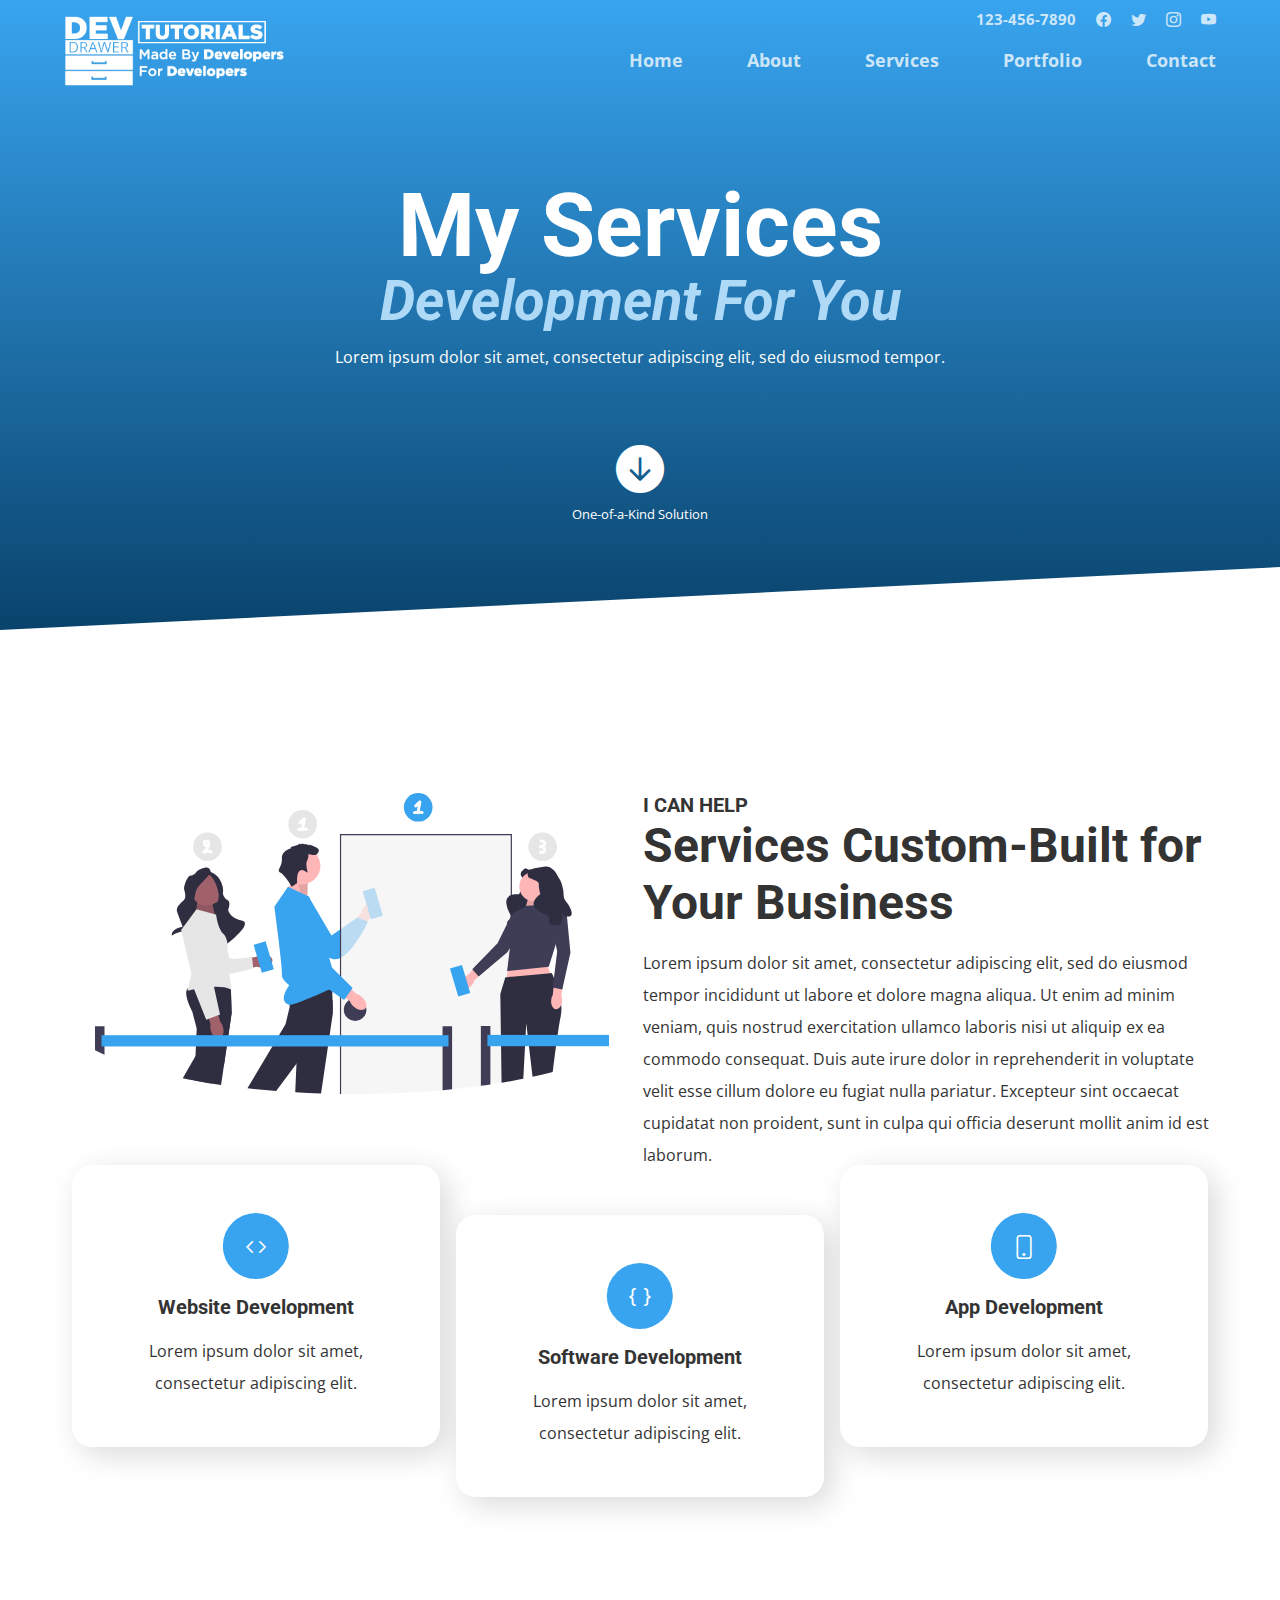
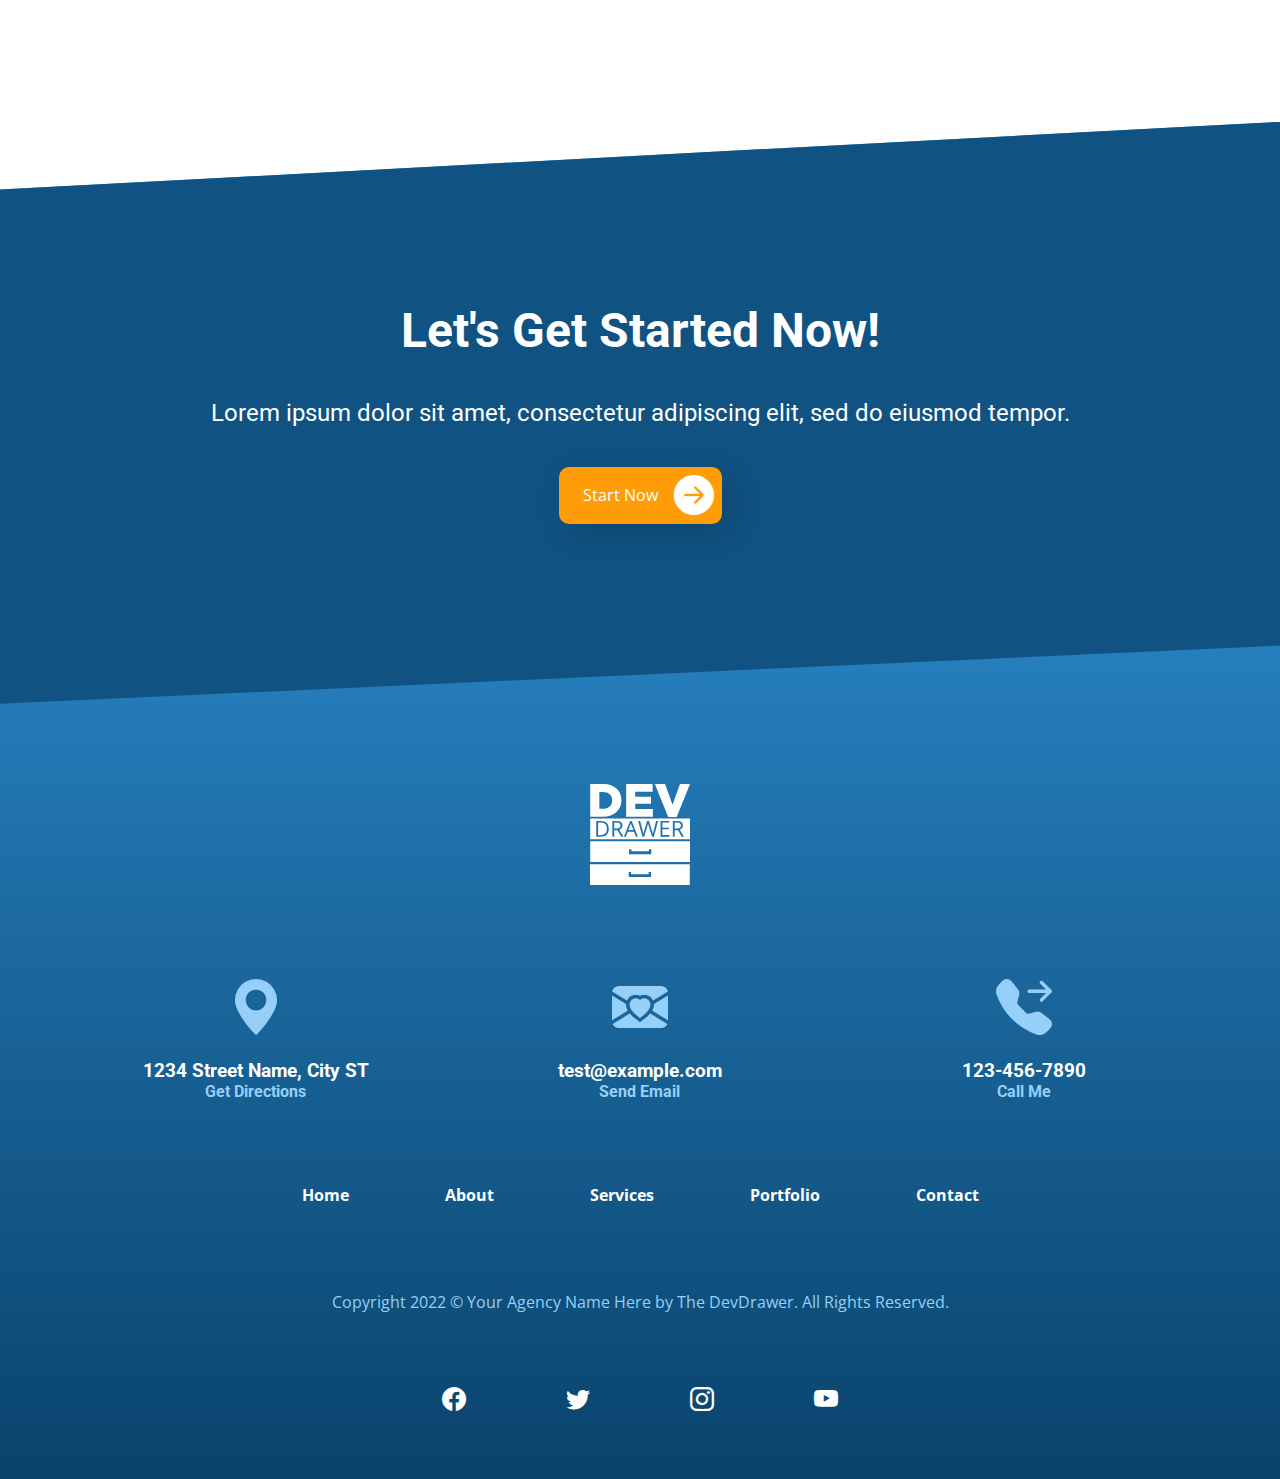
<file: services.html>
<!DOCTYPE html>
<html lang="en">
<head>
    <meta charset="UTF-8">
    <meta http-equiv="X-UA-Compatible" content="IE=edge">
    <meta name="viewport" content="width=device-width, initial-scale=1.0">
    <title>My Services | Sample Agency HTML Site</title>
    <link rel="stylesheet" href="css/style.min.css">
</head>
<body class="services">
    <header></header>
    <div class="main">
        <section>
            <div class="hero">
                <div class="container">
                    <div class="centerdiv">
                        <h1>My Services<span>Development For You</span></h1>
                        <p>Lorem ipsum dolor sit amet, consectetur adipiscing elit, sed do eiusmod tempor.</p>
                        <p>
                            <a href="#services"><i class="bi-arrow-down-circle-fill"></i></a>
                            <small>One-of-a-Kind Solution</small>
                        </p>
                    </div>
                </div>
            </div>
            <section class="servicesinfo" id="services">
                <div class="container">
                    <div class="row">
                        <div class="col-md-6 col-lg-6">
                            <img src="/img/services.svg" alt="My Services">
                        </div>
                        <div class="col-md-6 col-lg-6">
                            <h2>I Can Help</h2>
                            <h3>Services Custom-Built for Your Business</h3>
                            <p>Lorem ipsum dolor sit amet, consectetur adipiscing elit, sed do eiusmod tempor incididunt ut labore et dolore magna aliqua. Ut enim ad minim veniam, quis nostrud exercitation ullamco laboris nisi ut aliquip ex ea commodo consequat. Duis aute irure dolor in reprehenderit in voluptate velit esse cillum dolore eu fugiat nulla pariatur. Excepteur sint occaecat cupidatat non proident, sunt in culpa qui officia deserunt mollit anim id est laborum.</p>
                        </div>
                    </div>
                </div>
            </section>
            <div class="belowhero">
                <div class="herocta top">
                    <div class="content">
                        <div class="icon"><i class="bi-code"></i></div>
                        <h2>Website Development</h2>
                        <p>Lorem ipsum dolor sit amet, consectetur adipiscing elit.</p>
                        <a href="/website-development.html" class="btn">Learn More <i class="bi-arrow-right-circle-fill"></i></a>
                    </div>
                </div>
                <div class="herocta">
                    <div class="content">
                        <div class="icon"><i class="bi-braces"></i></div>
                        <h2>Software Development</h2>
                        <p>Lorem ipsum dolor sit amet, consectetur adipiscing elit.</p>
                        <a href="/software-development.html" class="btn">Learn More <i class="bi-arrow-right-circle-fill"></i></a>
                    </div>
                </div>
                <div class="herocta top">
                    <div class="content">
                        <div class="icon"><i class="bi-phone"></i></div>
                        <h2>App Development</h2>
                        <p>Lorem ipsum dolor sit amet, consectetur adipiscing elit.</p>
                        <a href="/app-development.html" class="btn">Learn More <i class="bi-arrow-right-circle-fill"></i></a>
                    </div>
                </div>
            </div>
        </section>
    </div>
    <footer></footer>
    <script type="module" src="/js/app.js"></script>
</body>
</html>
</file>
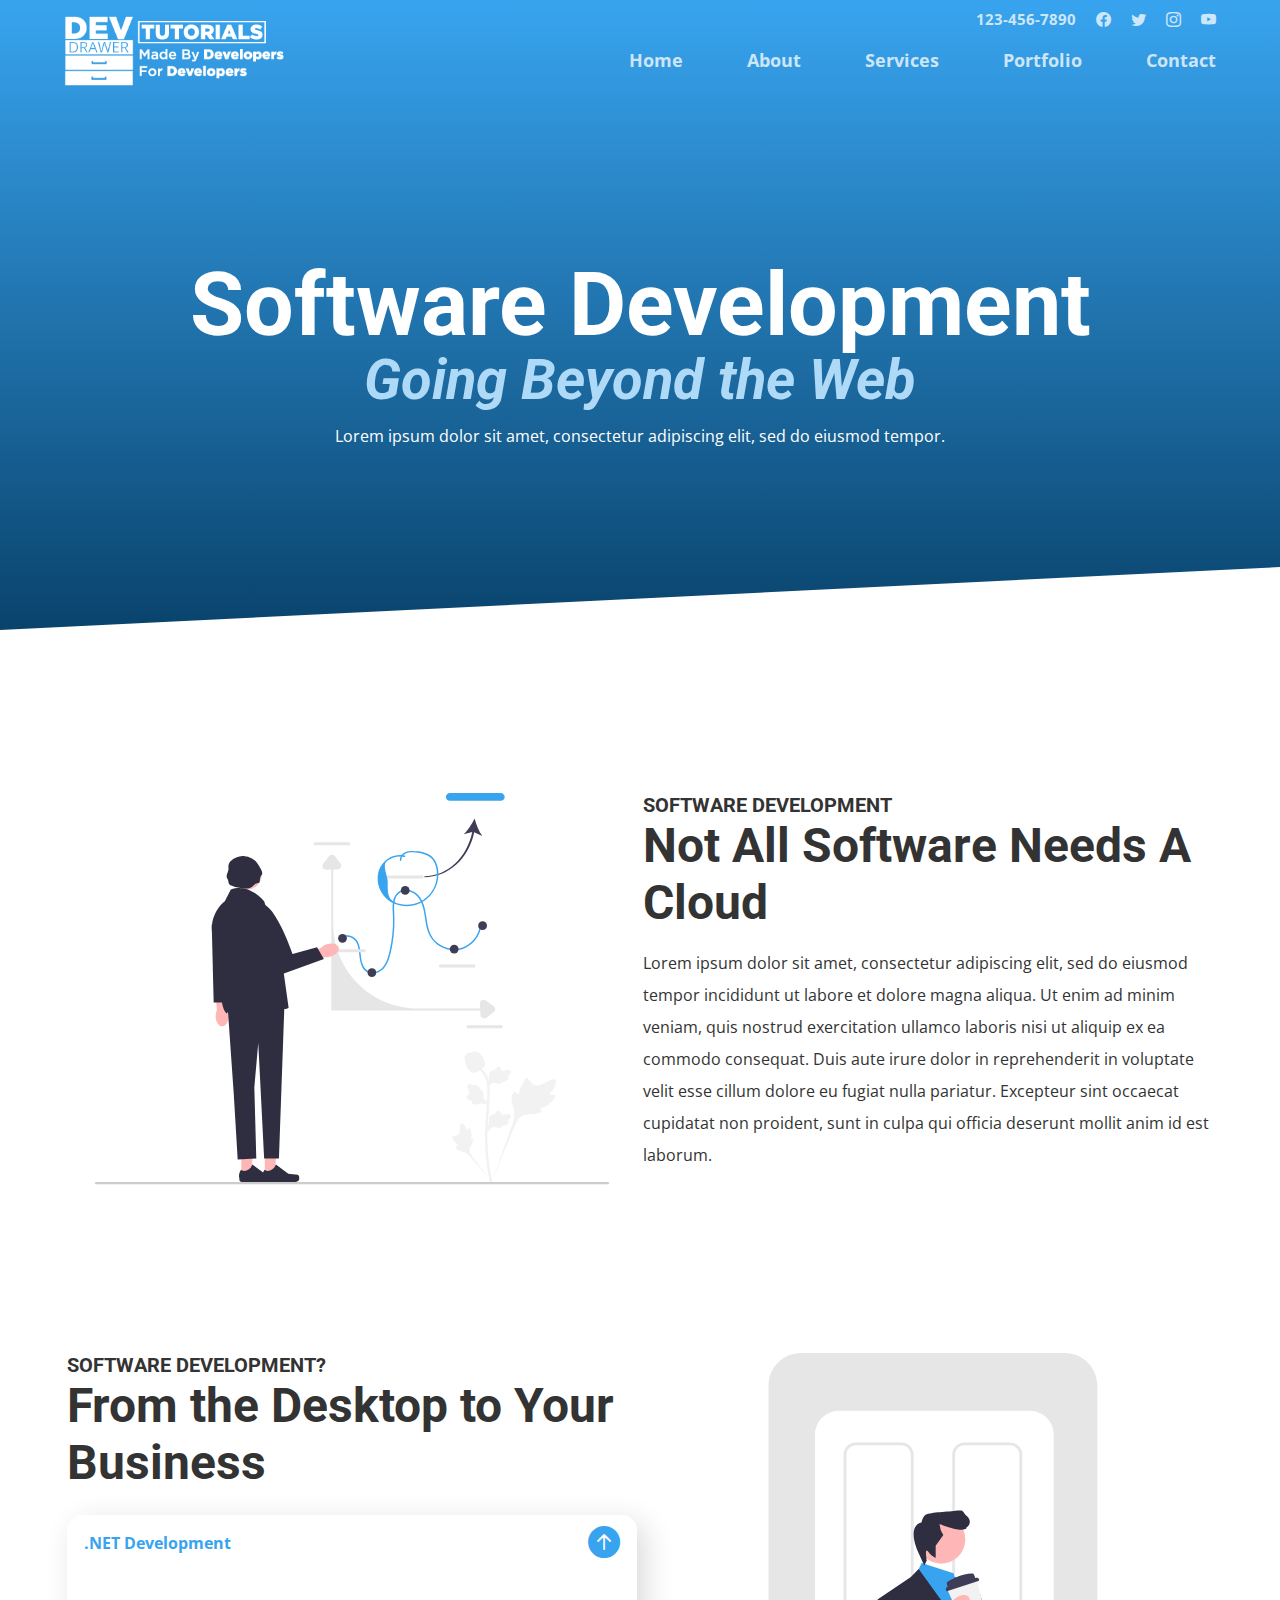
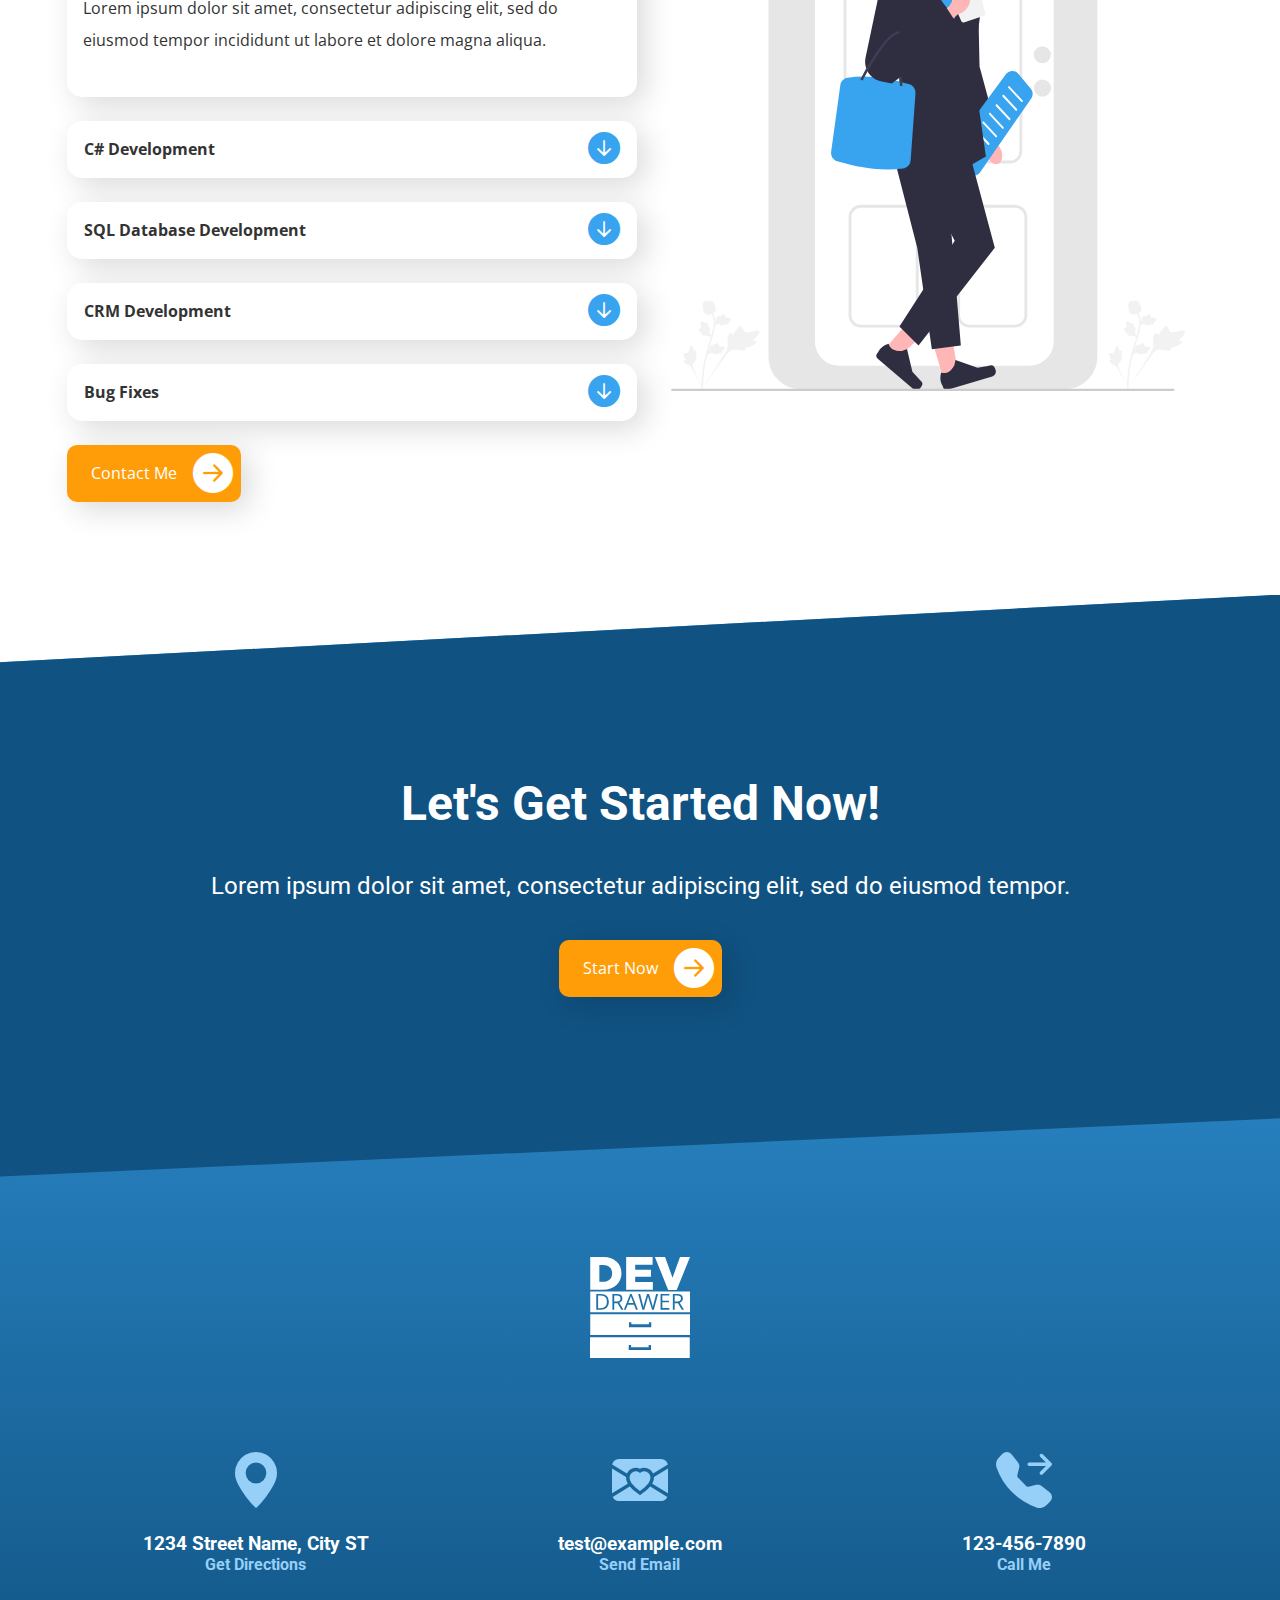
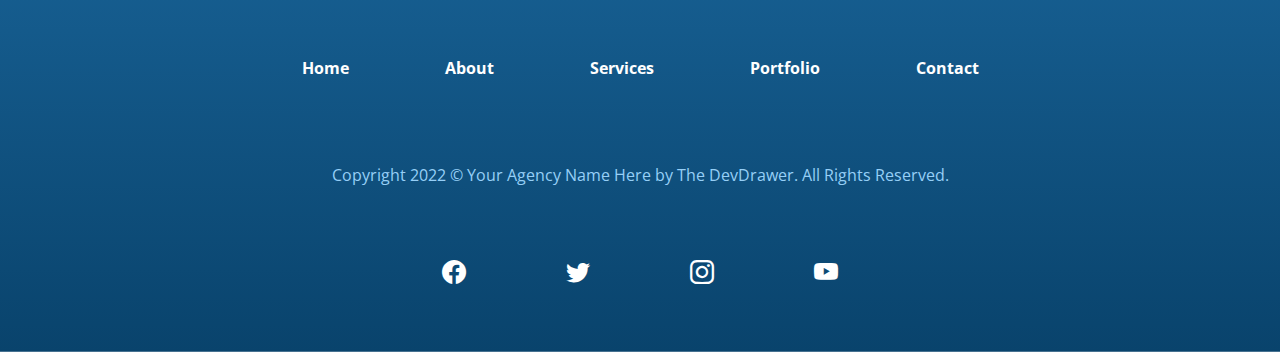
<file: software-development.html>
<!DOCTYPE html>
<html lang="en">
<head>
    <meta charset="UTF-8">
    <meta http-equiv="X-UA-Compatible" content="IE=edge">
    <meta name="viewport" content="width=device-width, initial-scale=1.0">
    <title>Software Development | Sample Agency HTML Site</title>
    <link rel="stylesheet" href="css/style.min.css">
</head>
<body class="services">
    <header></header>
    <div class="main">
        <section>
            <div class="hero">
                <div class="container">
                    <div class="centerdiv">
                        <h1>Software Development<span>Going Beyond the Web</span></h1>
                        <p>Lorem ipsum dolor sit amet, consectetur adipiscing elit, sed do eiusmod tempor.</p>
                    </div>
                </div>
            </div>
            <section class="servicesinfo" id="services">
                <div class="container">
                    <div class="row">
                        <div class="col-md-6 col-lg-6">
                            <img src="/img/software-development.svg" alt="Website development">
                        </div>
                        <div class="col-md-6 col-lg-6">
                            <h2>Software Development</h2>
                            <h3>Not All Software Needs A Cloud</h3>
                            <p>Lorem ipsum dolor sit amet, consectetur adipiscing elit, sed do eiusmod tempor incididunt ut labore et dolore magna aliqua. Ut enim ad minim veniam, quis nostrud exercitation ullamco laboris nisi ut aliquip ex ea commodo consequat. Duis aute irure dolor in reprehenderit in voluptate velit esse cillum dolore eu fugiat nulla pariatur. Excepteur sint occaecat cupidatat non proident, sunt in culpa qui officia deserunt mollit anim id est laborum.</p>
                        </div>
                    </div>
                </div>
            </section>
        </section>
        <section class="chooseme">
            <div class="container">
                <div class="row">
                    <div class="col-md-8 col-lg-6">
                        <h2>Software Development?</h2>
                        <h3>From the Desktop to Your Business</h3>
                        <div class="section active">
                            <div class="row">
                                <div class="col-8">
                                    <strong>.NET Development</strong>
                                </div>
                                <div class="col-4">
                                    <i class="bi-arrow-up-circle-fill"></i>
                                </div>
                                <div class="sectioncontent">
                                    <p>Lorem ipsum dolor sit amet, consectetur adipiscing elit, sed do eiusmod tempor incididunt ut labore et dolore magna aliqua.</p>
                                </div>
                            </div>
                        </div>
                        <div class="section">
                            <div class="row">
                                <div class="col-8">
                                    <strong>C# Development</strong>
                                </div>
                                <div class="col-4">
                                    <i class="bi-arrow-down-circle-fill"></i>
                                </div>
                                <div class="sectioncontent">
                                    <p>Lorem ipsum dolor sit amet, consectetur adipiscing elit, sed do eiusmod tempor incididunt ut labore et dolore magna aliqua.</p>
                                </div>
                            </div>
                        </div>
                        <div class="section">
                            <div class="row">
                                <div class="col-8">
                                    <strong>SQL Database Development</strong>
                                </div>
                                <div class="col-4">
                                    <i class="bi-arrow-down-circle-fill"></i>
                                </div>
                                <div class="sectioncontent">
                                    <p>Lorem ipsum dolor sit amet, consectetur adipiscing elit, sed do eiusmod tempor incididunt ut labore et dolore magna aliqua.</p>
                                </div>
                            </div>
                        </div>
                        <div class="section">
                            <div class="row">
                                <div class="col-8">
                                    <strong>CRM Development</strong>
                                </div>
                                <div class="col-4">
                                    <i class="bi-arrow-down-circle-fill"></i>
                                </div>
                                <div class="sectioncontent">
                                    <p>Lorem ipsum dolor sit amet, consectetur adipiscing elit, sed do eiusmod tempor incididunt ut labore et dolore magna aliqua.</p>
                                </div>
                            </div>
                        </div>
                        <div class="section">
                            <div class="row">
                                <div class="col-8">
                                    <strong>Bug Fixes</strong>
                                </div>
                                <div class="col-4">
                                    <i class="bi-arrow-down-circle-fill"></i>
                                </div>
                                <div class="sectioncontent">
                                    <p>Lorem ipsum dolor sit amet, consectetur adipiscing elit, sed do eiusmod tempor incididunt ut labore et dolore magna aliqua.</p>
                                </div>
                            </div>
                        </div>
                        <a href="/contact.html" class="btn btn-secondary">Contact Me<i class="bi-arrow-right-circle-fill"></i></a>
                    </div>
                    <div class="col-md-4 col-lg-6">
                        <img src="/img/software-development-2.svg" alt="Software development for your business">
                    </div>
                </div>
            </div>
        </section>
    </div>
    <footer></footer>
    <script type="module" src="/js/app.js"></script>
</body>
</html>
</file>
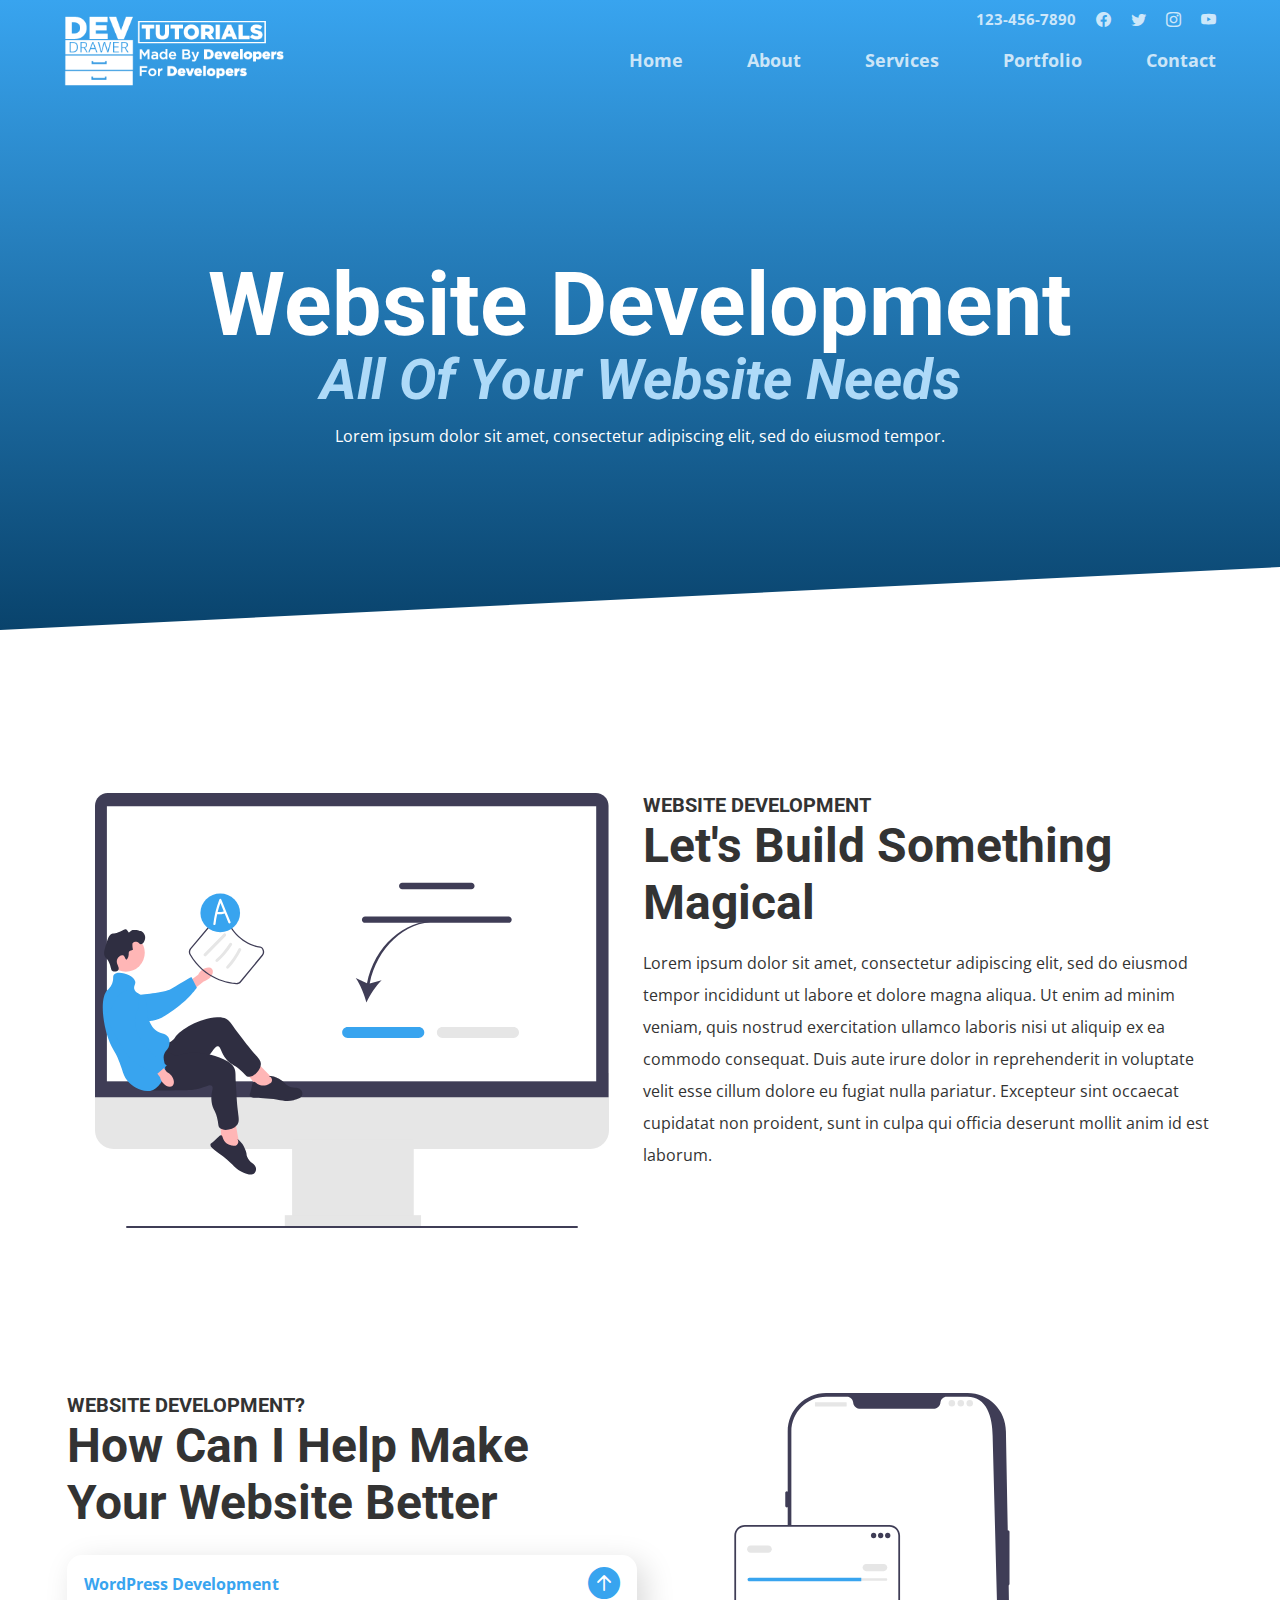
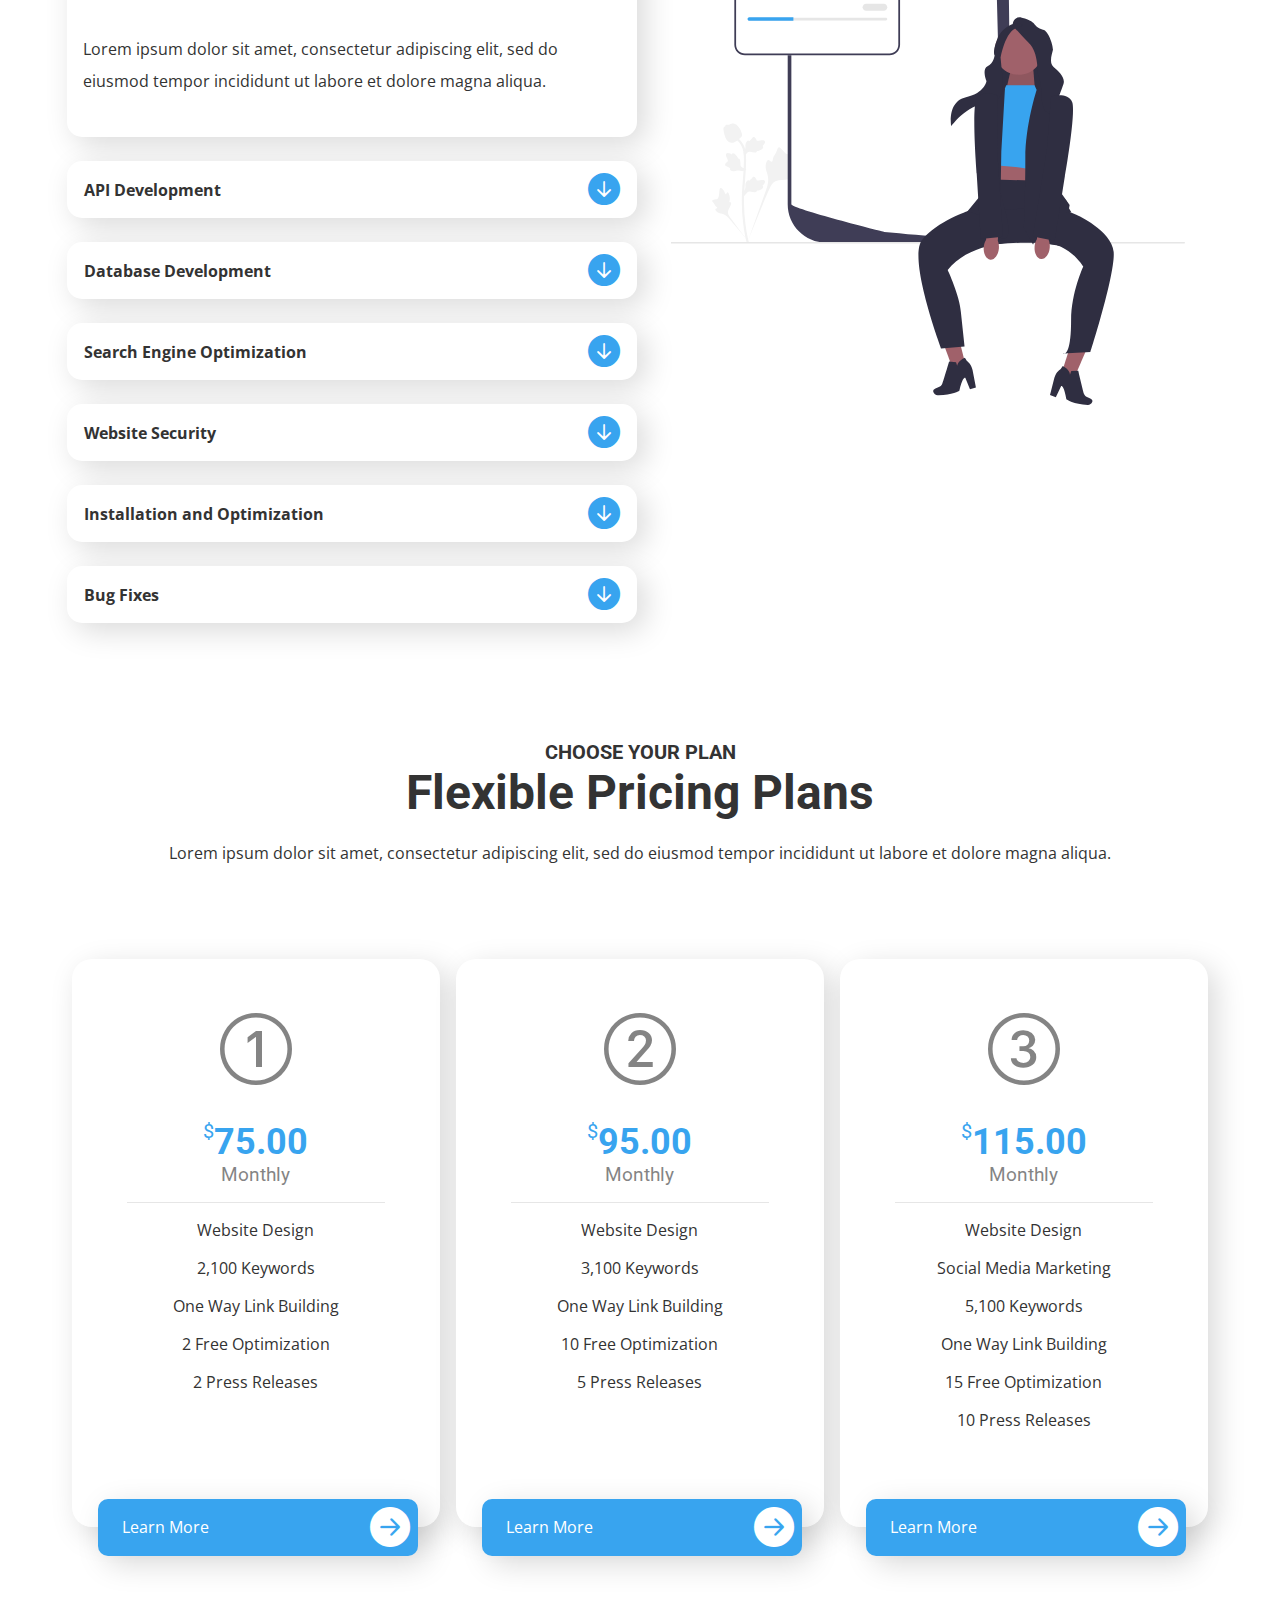
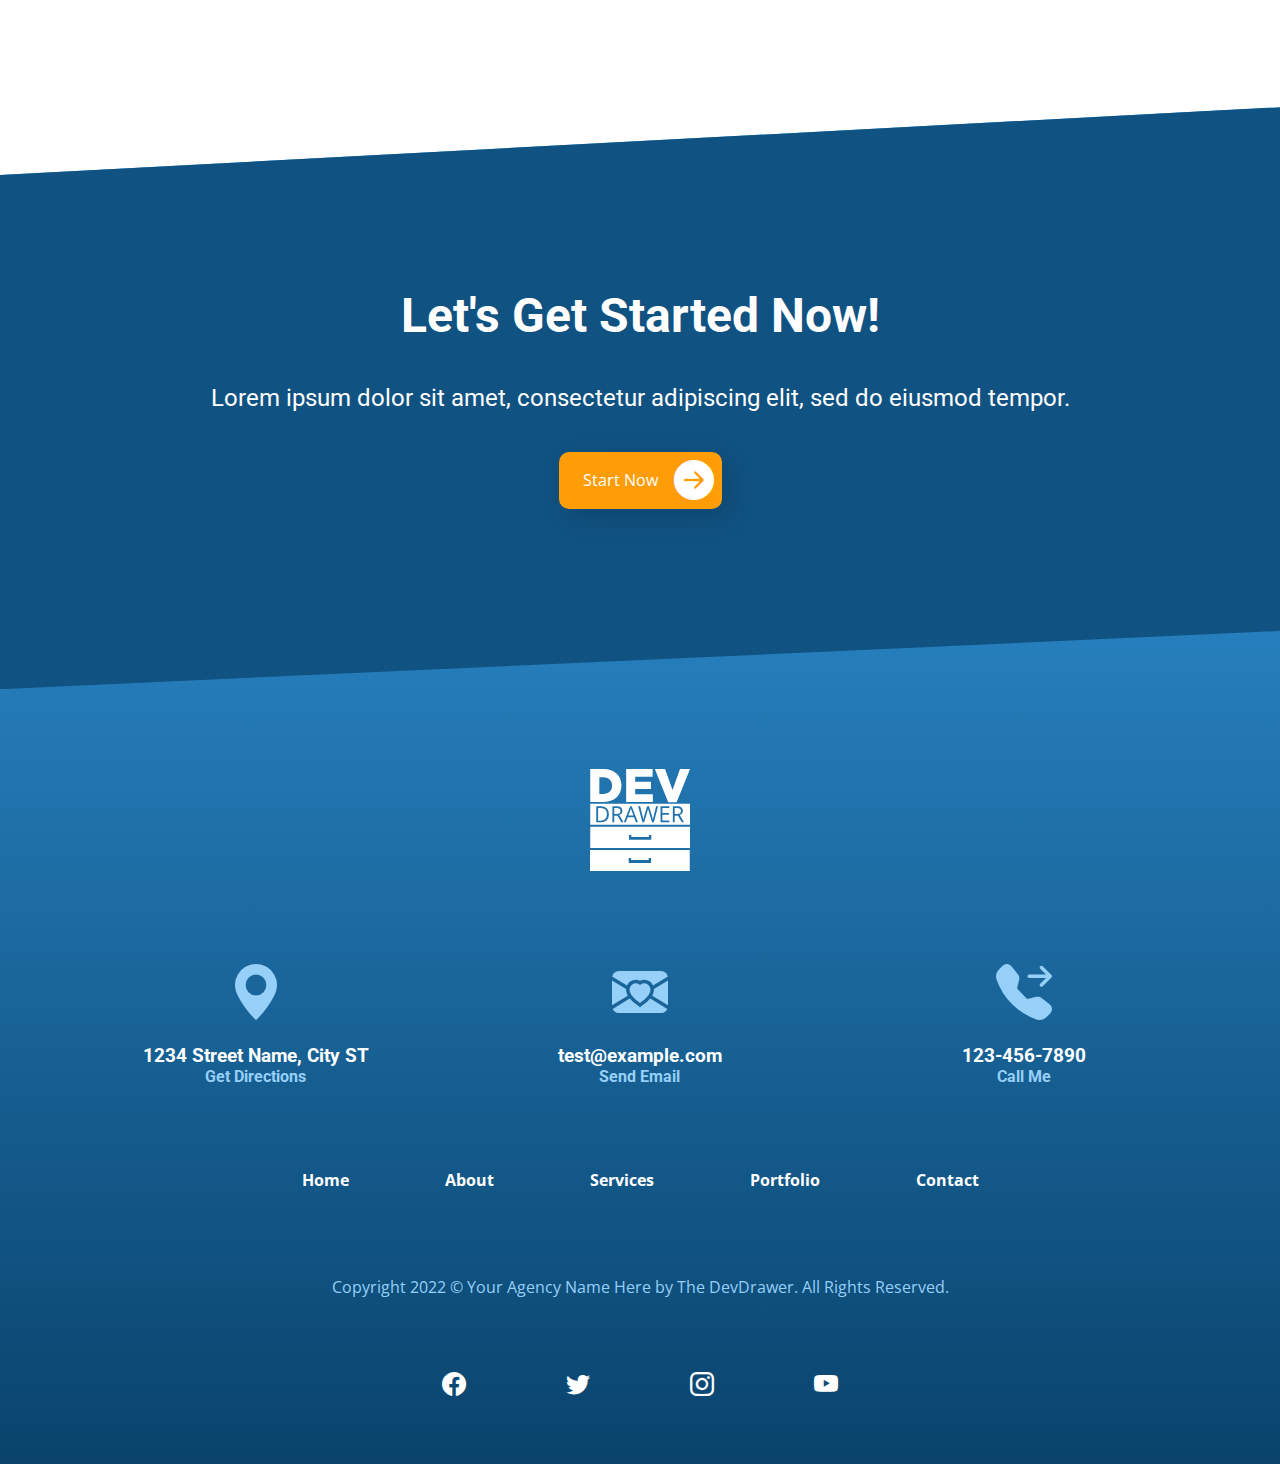
<file: website-development.html>
<!DOCTYPE html>
<html lang="en">
<head>
    <meta charset="UTF-8">
    <meta http-equiv="X-UA-Compatible" content="IE=edge">
    <meta name="viewport" content="width=device-width, initial-scale=1.0">
    <title>Website Development | Sample Agency HTML Site</title>
    <link rel="stylesheet" href="css/style.min.css">
</head>
<body class="services">
    <header></header>
    <div class="main">
        <section>
            <div class="hero">
                <div class="container">
                    <div class="centerdiv">
                        <h1>Website Development<span>All Of Your Website Needs</span></h1>
                        <p>Lorem ipsum dolor sit amet, consectetur adipiscing elit, sed do eiusmod tempor.</p>
                    </div>
                </div>
            </div>
            <section class="servicesinfo" id="services">
                <div class="container">
                    <div class="row">
                        <div class="col-md-6 col-lg-6">
                            <img src="/img/website-development.svg" alt="Website development">
                        </div>
                        <div class="col-md-6 col-lg-6">
                            <h2>Website Development</h2>
                            <h3>Let's Build Something Magical</h3>
                            <p>Lorem ipsum dolor sit amet, consectetur adipiscing elit, sed do eiusmod tempor incididunt ut labore et dolore magna aliqua. Ut enim ad minim veniam, quis nostrud exercitation ullamco laboris nisi ut aliquip ex ea commodo consequat. Duis aute irure dolor in reprehenderit in voluptate velit esse cillum dolore eu fugiat nulla pariatur. Excepteur sint occaecat cupidatat non proident, sunt in culpa qui officia deserunt mollit anim id est laborum.</p>
                        </div>
                    </div>
                </div>
            </section>
        </section>
        <section class="chooseme">
            <div class="container">
                <div class="row">
                    <div class="col-md-8 col-lg-6">
                        <h2>Website Development?</h2>
                        <h3>How Can I Help Make Your Website Better</h3>
                        <div class="section active">
                            <div class="row">
                                <div class="col-8">
                                    <strong>WordPress Development</strong>
                                </div>
                                <div class="col-4">
                                    <i class="bi-arrow-up-circle-fill"></i>
                                </div>
                                <div class="sectioncontent">
                                    <p>Lorem ipsum dolor sit amet, consectetur adipiscing elit, sed do eiusmod tempor incididunt ut labore et dolore magna aliqua.</p>
                                </div>
                            </div>
                        </div>
                        <div class="section">
                            <div class="row">
                                <div class="col-8">
                                    <strong>API Development</strong>
                                </div>
                                <div class="col-4">
                                    <i class="bi-arrow-down-circle-fill"></i>
                                </div>
                                <div class="sectioncontent">
                                    <p>Lorem ipsum dolor sit amet, consectetur adipiscing elit, sed do eiusmod tempor incididunt ut labore et dolore magna aliqua.</p>
                                </div>
                            </div>
                        </div>
                        <div class="section">
                            <div class="row">
                                <div class="col-8">
                                    <strong>Database Development</strong>
                                </div>
                                <div class="col-4">
                                    <i class="bi-arrow-down-circle-fill"></i>
                                </div>
                                <div class="sectioncontent">
                                    <p>Lorem ipsum dolor sit amet, consectetur adipiscing elit, sed do eiusmod tempor incididunt ut labore et dolore magna aliqua.</p>
                                </div>
                            </div>
                        </div>
                        <div class="section">
                            <div class="row">
                                <div class="col-8">
                                    <strong>Search Engine Optimization</strong>
                                </div>
                                <div class="col-4">
                                    <i class="bi-arrow-down-circle-fill"></i>
                                </div>
                                <div class="sectioncontent">
                                    <p>Lorem ipsum dolor sit amet, consectetur adipiscing elit, sed do eiusmod tempor incididunt ut labore et dolore magna aliqua.</p>
                                </div>
                            </div>
                        </div>
                        <div class="section">
                            <div class="row">
                                <div class="col-8">
                                    <strong>Website Security</strong>
                                </div>
                                <div class="col-4">
                                    <i class="bi-arrow-down-circle-fill"></i>
                                </div>
                                <div class="sectioncontent">
                                    <p>Lorem ipsum dolor sit amet, consectetur adipiscing elit, sed do eiusmod tempor incididunt ut labore et dolore magna aliqua.</p>
                                </div>
                            </div>
                        </div>
                        <div class="section">
                            <div class="row">
                                <div class="col-8">
                                    <strong>Installation and Optimization</strong>
                                </div>
                                <div class="col-4">
                                    <i class="bi-arrow-down-circle-fill"></i>
                                </div>
                                <div class="sectioncontent">
                                    <p>Lorem ipsum dolor sit amet, consectetur adipiscing elit, sed do eiusmod tempor incididunt ut labore et dolore magna aliqua.</p>
                                </div>
                            </div>
                        </div>
                        <div class="section">
                            <div class="row">
                                <div class="col-8">
                                    <strong>Bug Fixes</strong>
                                </div>
                                <div class="col-4">
                                    <i class="bi-arrow-down-circle-fill"></i>
                                </div>
                                <div class="sectioncontent">
                                    <p>Lorem ipsum dolor sit amet, consectetur adipiscing elit, sed do eiusmod tempor incididunt ut labore et dolore magna aliqua.</p>
                                </div>
                            </div>
                        </div>
                    </div>
                    <div class="col-md-4 col-lg-6">
                        <img src="/img/website-development-2.svg" alt="Why Choose Me">
                    </div>
                </div>
            </div>
        </section>
        <section class="pricing"></section>
    </div>
    <footer></footer>
    <script type="module" src="/js/app.js"></script>
</body>
</html>
</file>
<file: css/style.min.css>
@import"https://fonts.googleapis.com/css2?family=Open+Sans&family=Roboto&display=swap";@import"https://cdn.jsdelivr.net/npm/bootstrap-icons@1.9.1/font/bootstrap-icons.css";.col{grid-row:row;flex-grow:1;flex-direction:left;margin:.25%;float:left}@media screen and (max-width: -1px){.hidden-xs-down{display:none !important}}.hidden-xs-up{display:none !important}@media screen and (max-width: 575px){.hidden-sm-down{display:none !important}}@media screen and (min-width: 576px){.hidden-sm-up{display:none !important}}@media screen and (max-width: 819px){.hidden-md-down{display:none !important}}@media screen and (min-width: 820px){.hidden-md-up{display:none !important}}@media screen and (max-width: 1023px){.hidden-lg-down{display:none !important}}@media screen and (min-width: 1024px){.hidden-lg-up{display:none !important}}@media screen and (max-width: 1799px){.hidden-xl-down{display:none !important}}@media screen and (min-width: 1800px){.hidden-xl-up{display:none !important}}.row{margin:.25 auto}.row{display:flex;flex-wrap:wrap;width:100%}.row .col-1{flex-basis:7.8333333333%;margin:.25%}.row .col-2{flex-basis:16.1666666667%;margin:.25%}.row .col-3{flex-basis:24.5%;margin:.25%}.row .col-4{flex-basis:32.8333333333%;margin:.25%}.row .col-5{flex-basis:41.1666666667%;margin:.25%}.row .col-6{flex-basis:49.5%;margin:.25%}.row .col-7{flex-basis:57.8333333333%;margin:.25%}.row .col-8{flex-basis:66.1666666667%;margin:.25%}.row .col-9{flex-basis:74.5%;margin:.25%}.row .col-10{flex-basis:82.8333333333%;margin:.25%}.row .col-11{flex-basis:91.1666666667%;margin:.25%}.row .col-12{flex-basis:99.5%;margin:.25%}@media screen and (min-width: 576px){.row .col-sm-1{flex-basis:7.8333333333%;margin:.25%}.row .col-sm-2{flex-basis:16.1666666667%;margin:.25%}.row .col-sm-3{flex-basis:24.5%;margin:.25%}.row .col-sm-4{flex-basis:32.8333333333%;margin:.25%}.row .col-sm-5{flex-basis:41.1666666667%;margin:.25%}.row .col-sm-6{flex-basis:49.5%;margin:.25%}.row .col-sm-7{flex-basis:57.8333333333%;margin:.25%}.row .col-sm-8{flex-basis:66.1666666667%;margin:.25%}.row .col-sm-9{flex-basis:74.5%;margin:.25%}.row .col-sm-10{flex-basis:82.8333333333%;margin:.25%}.row .col-sm-11{flex-basis:91.1666666667%;margin:.25%}.row .col-sm-12{flex-basis:99.5%;margin:.25%}}@media screen and (min-width: 820px){.row .col-md-1{flex-basis:7.8333333333%;margin:.25%}.row .col-md-2{flex-basis:16.1666666667%;margin:.25%}.row .col-md-3{flex-basis:24.5%;margin:.25%}.row .col-md-4{flex-basis:32.8333333333%;margin:.25%}.row .col-md-5{flex-basis:41.1666666667%;margin:.25%}.row .col-md-6{flex-basis:49.5%;margin:.25%}.row .col-md-7{flex-basis:57.8333333333%;margin:.25%}.row .col-md-8{flex-basis:66.1666666667%;margin:.25%}.row .col-md-9{flex-basis:74.5%;margin:.25%}.row .col-md-10{flex-basis:82.8333333333%;margin:.25%}.row .col-md-11{flex-basis:91.1666666667%;margin:.25%}.row .col-md-12{flex-basis:99.5%;margin:.25%}}@media screen and (min-width: 1024px){.row .col-lg-1{flex-basis:7.8333333333%;margin:.25%}.row .col-lg-2{flex-basis:16.1666666667%;margin:.25%}.row .col-lg-3{flex-basis:24.5%;margin:.25%}.row .col-lg-4{flex-basis:32.8333333333%;margin:.25%}.row .col-lg-5{flex-basis:41.1666666667%;margin:.25%}.row .col-lg-6{flex-basis:49.5%;margin:.25%}.row .col-lg-7{flex-basis:57.8333333333%;margin:.25%}.row .col-lg-8{flex-basis:66.1666666667%;margin:.25%}.row .col-lg-9{flex-basis:74.5%;margin:.25%}.row .col-lg-10{flex-basis:82.8333333333%;margin:.25%}.row .col-lg-11{flex-basis:91.1666666667%;margin:.25%}.row .col-lg-12{flex-basis:99.5%;margin:.25%}}@media screen and (min-width: 1800px){.row .col-xl-1{flex-basis:7.8333333333%;margin:.25%}.row .col-xl-2{flex-basis:16.1666666667%;margin:.25%}.row .col-xl-3{flex-basis:24.5%;margin:.25%}.row .col-xl-4{flex-basis:32.8333333333%;margin:.25%}.row .col-xl-5{flex-basis:41.1666666667%;margin:.25%}.row .col-xl-6{flex-basis:49.5%;margin:.25%}.row .col-xl-7{flex-basis:57.8333333333%;margin:.25%}.row .col-xl-8{flex-basis:66.1666666667%;margin:.25%}.row .col-xl-9{flex-basis:74.5%;margin:.25%}.row .col-xl-10{flex-basis:82.8333333333%;margin:.25%}.row .col-xl-11{flex-basis:91.1666666667%;margin:.25%}.row .col-xl-12{flex-basis:99.5%;margin:.25%}}body{padding:0;margin:0;font-size:16px;font-weight:400;color:#333;font-family:"Open Sans",sans-serif;background-color:#fff;overflow-x:hidden}p{line-height:2rem}.text-center{text-align:center}.container{max-width:100%;padding:0 5vw}.row img{max-width:90%;margin:0 auto;display:block}.btn{display:inline-block;margin-right:auto;border-radius:10px;background-color:#fff;padding:1.5rem;padding-top:0;color:#333;position:relative;line-height:3.5rem;height:33px;padding-right:4rem;box-shadow:8px 8px 30px 0px rgba(0,0,0,.15)}.btn i{font-size:2.5rem;position:relative;text-align:center;display:inline-block;margin-left:14px;position:absolute;right:.5rem;top:0}.btn.btn-primary{background-color:#38a4ef;color:#fff;border:none}.btn.btn-primary:hover{background:#1b8cdd}.btn.btn-secondary{background-color:#ff9d09;color:#fff;border:none}.btn.btn-secondary:hover{background:#d8850a}.btn:hover{background:#333;color:#fff}a{text-decoration:none}h1,h2,h3,h4,h5,h6{margin:0;padding:0;font-family:"Roboto",sans-serif}.centerdiv{position:absolute;top:40%;left:50%;transform:translate(-50%, -50%);width:100%}.mobilemenu{display:none}header{color:#fff;position:absolute;width:100%;z-index:10;padding:1rem 0}header .logo img{max-width:100%;height:70px;position:absolute;top:40%;transform:translate(0, -50%)}header nav{justify-content:right;display:flex}header nav ul{list-style-type:none;margin:0;padding:0}header nav ul li{display:inline-block;margin:0;margin-right:4rem;position:relative;font-size:18px;font-weight:bold}header nav ul li:last-child{margin-right:0}header nav ul li a{color:rgba(255,255,255,.75);display:block;margin:2.5rem 0;margin-top:2rem}header nav ul li a:hover,header nav ul li a.active{color:#fff;display:block}header nav ul li .submenu{opacity:0;position:absolute;top:9rem;left:0;width:300px;background-color:#fff;color:#333;padding:.5rem 1.5rem;padding-bottom:2rem;transition:all .25s ease-out 0s;box-shadow:8px 8px 30px 0px rgba(0,0,0,.15)}header nav ul li .submenu li{display:block;margin-left:.5rem;font-weight:normal}header nav ul li .submenu li a{margin:1rem 0;color:#333;transition:all .25s ease-out 0s}header nav ul li .submenu li a:hover{color:#38a4ef;font-weight:bold}header nav ul li .submenu.active{opacity:1;top:6rem}header .subheader{position:absolute;top:.5rem;right:0;max-width:100%;padding:0 5vw}header .subheader ul{list-style-type:none;margin:0;padding:0}header .subheader ul li{display:inline-block;margin-right:1rem;position:relative;font-size:15px;font-weight:bold;line-height:20px}header .subheader ul li:last-child{margin-right:0}header .subheader ul li a{color:rgba(255,255,255,.75);display:block;margin:0}header .subheader ul li a:hover,header .subheader ul li a.active{color:#fff;display:block}.hero{text-align:center;background:#38a4ef;background:linear-gradient(to bottom, #38a4ef 0%, #09436c 100%);min-height:70vh;clip-path:polygon(0 0, 100% 0, 100% 90%, 0 100%)}.hero h1{width:100%;color:#fff;font-size:5.5rem;font-weight:bolder;margin-bottom:1rem}.hero h1 span{color:#aedaf8;display:block;font-size:3.5rem;line-height:3rem;font-style:italic}.hero p{color:#fff}.hero p a{display:block;margin-top:8vh}.hero p a i{font-size:3rem;color:#fff}.home .hero{min-height:100vh}.brands{margin:10rem 0}.brands div{position:relative}.brands img{filter:brightness(0) invert(0);opacity:.25;max-width:80%;position:absolute;top:0;bottom:0;left:0;right:0;margin:auto;transition:all .25s ease-out 0s}.brands img:hover{filter:none;opacity:1}.pricing{margin:10vh 0;margin-bottom:20vh}.pricing h2{font-size:1.25rem;text-transform:uppercase;text-align:center}.pricing h3{font-size:3rem;text-align:center}.pricing .pricing-table{position:relative;display:flex;flex-wrap:wrap;margin-top:10vh;max-width:100%;padding:0 5vw}.pricing .pricing-table .price{flex:1 0 calc(25% - 4rem);margin:0 .5rem;padding:1rem 2rem;background-color:#fff;text-align:center;border-radius:20px;padding-bottom:80px;position:relative;transition:all .25s ease-out 0s;top:0;box-shadow:8px 8px 30px 0px rgba(0,0,0,.15)}.pricing .pricing-table .price .content{width:85%;margin:0 auto}.pricing .pricing-table .price .content h2{font-size:2.25rem;font-weight:bold;color:#38a4ef}.pricing .pricing-table .price .content h2 span{font-size:1.25rem;font-weight:normal;position:relative;top:-1rem}.pricing .pricing-table .price .content h3{font-size:1.2rem;font-weight:normal;opacity:.6}.pricing .pricing-table .price .content .icon{height:50px;width:50px;position:relative;margin:1rem auto;padding:2rem;opacity:.6}.pricing .pricing-table .price .content .icon i{position:absolute;left:50%;top:50%;transform:translate(-50%, -50%);font-size:4.5rem}.pricing .pricing-table .price .content hr{border:0px;border-top:1px solid #e6e6e6;margin:1rem 0}.pricing .pricing-table .price .content ul{list-style-type:none;padding:0;margin:0}.pricing .pricing-table .price .content ul li{margin-bottom:1rem}.pricing .pricing-table .price .content .btn{width:calc(100% - 6rem);color:#fff;position:absolute;top:95%;left:7%;transition:all .05s linear;text-align:left;padding-right:1.5rem;background-color:#38a4ef}.pricing .pricing-table .price .content .btn:hover{background-color:#fff;color:#38a4ef}.pricing .pricing-table .price:hover{top:-2rem}.chooseme h2{font-size:1.25rem;text-transform:uppercase}.chooseme h3{font-size:3rem}.chooseme .section{background-color:#fff;padding:1rem;position:relative;border-radius:15px;margin:1.5rem 0;height:25px;transition:all .15s ease-out 0s;cursor:pointer;box-shadow:8px 8px 30px 0px rgba(0,0,0,.15)}.chooseme .section i{font-size:2rem;position:relative;top:-0.75rem;float:right;color:#38a4ef}.chooseme .section .sectioncontent{visibility:hidden}.chooseme .section.active{height:150px}.chooseme .section.active strong{color:#38a4ef}.chooseme .section.active .sectioncontent{visibility:visible}.belowhero{position:relative;top:-15vh;display:flex;flex-wrap:wrap;max-width:100%;padding:0 5vw}.belowhero .herocta{flex:1 0 calc(25% - 4rem);margin:0 .5rem;padding:1rem;background-color:#fff;text-align:center;border-radius:20px;min-height:250px;position:relative;transition:all .25s ease-out 0s;box-shadow:8px 8px 30px 0px rgba(0,0,0,.15)}.belowhero .herocta.top{top:-50px}.belowhero .herocta .content{width:80%;position:absolute;left:50%;top:50%;transform:translate(-50%, -50%)}.belowhero .herocta .content h2{font-size:1.25rem;font-weight:bold}.belowhero .herocta .content .icon{border-radius:50%;background-color:#38a4ef;height:50px;width:50px;position:relative;margin:1rem auto;padding:.5rem}.belowhero .herocta .content .icon i{position:absolute;left:50%;top:50%;transform:translate(-50%, -50%);font-size:1.5rem;color:#fff}.belowhero .herocta .content .btn{visibility:hidden;width:calc(100% - 3rem);color:#ff9d09;position:absolute;top:110%;left:0;transition:all .05s linear;text-align:left;padding-right:1.5rem}.belowhero .herocta.active{background-color:#38a4ef;color:#fff}.belowhero .herocta.active .icon{background-color:#fff}.belowhero .herocta.active .icon i{color:#38a4ef}.belowhero .herocta.active .btn{visibility:visible;top:105%}.belowhero .herocta.active .btn:hover{background-color:#fff}.home .aboutme h2{font-size:1.25rem;text-transform:uppercase}.home .aboutme h3{font-size:3rem}.home .servicesection h2{font-size:1.25rem;text-transform:uppercase;text-align:center}.home .servicesection h3{font-size:3rem;text-align:center}.home .servicesection .services{margin:10vh 0;display:flex;flex-wrap:wrap;background:#38a4ef;background:linear-gradient(to bottom, #38a4ef 0%, #09436c 100%);border-radius:5px;box-shadow:8px 8px 30px 0px rgba(0,0,0,.15)}.home .servicesection .services .service{flex:1 0 calc(33% - 4rem);padding:1rem;text-align:center;min-height:250px;position:relative;transition:all .25s ease-out 0s;color:#fff;border:1px solid rgba(255,255,255,.1)}.home .servicesection .services .service.top{top:-50px}.home .servicesection .services .service .content{width:80%;position:absolute;left:50%;top:50%;transform:translate(-50%, -50%)}.home .servicesection .services .service .content h2{font-size:1.25rem;font-weight:bold}.home .servicesection .services .service .content .icon{height:50px;width:50px;position:relative;margin:1rem auto;padding:.5rem}.home .servicesection .services .service .content .icon i{position:absolute;left:50%;top:50%;transform:translate(-50%, -50%);font-size:2.5rem;color:#fff}.home .servicesection .services .service:hover{background-color:#fff;color:#333}.home .servicesection .services .service:hover .icon i{color:#38a4ef}.about .aboutme,.about .chooseme{margin:10vh 0}.about .me{background-color:#38a4ef;border-radius:50%;overflow:hidden;padding:.5rem}.about .me img{width:100%;height:auto}.services .servicesinfo{margin:10rem 0}.services .servicesinfo h2{font-size:1.25rem;text-transform:uppercase}.services .servicesinfo h3{font-size:3rem}.portfolio .chooseme{margin:20vh 0;transform:scale(1)}.portfolio .chooseme .imageblock{display:block;overflow:hidden;border-radius:15px;max-width:90%;margin:0 auto;position:relative}.portfolio .chooseme .imageblock span{background:#38a4ef;background:linear-gradient(to bottom, #38a4ef 0%, #09436c 100%);padding:3rem 2rem;color:#fff;position:absolute;z-index:1;bottom:1rem;right:-200vw;border-radius:15px 0 0 15px;text-transform:uppercase;transition:all .5s ease-out 0s;opacity:.9}.portfolio .chooseme .imageblock span.active{right:0}.portfolio .chooseme img{max-width:100%;transform:scale(1);transition:all .5s ease-in-out 0s}.portfolio .chooseme img:hover{transform:scale(1.05)}#getstarted{margin:10vh 0;margin-bottom:20vh}#getstarted .info{background:#38a4ef;background:linear-gradient(to bottom, #38a4ef 0%, #09436c 100%);padding:3rem;width:calc(100% - 7rem);border-radius:15px;color:#96cff7;box-shadow:8px 8px 30px 0px rgba(0,0,0,.15)}#getstarted .info h2,#getstarted .info p{color:#fff}#getstarted .info i{font-size:2rem}#getstarted .info a{color:#fff;font-weight:bold}#getstarted .info a:hover{color:#fff}#getstarted .info .row{margin:1rem 0}iframe.contactform{width:100vw;height:500px;position:absolute;display:block;z-index:0}footer{margin-top:10vh;background:linear-gradient(to bottom, #38a4ef 0%, #09436c 100%);clip-path:polygon(0 5%, 100% 0%, 100% 100%, 0% 100%);padding-bottom:1rem;color:#fff;text-align:center}footer .footer-top{max-width:100%;padding:0 5vw;background-color:#105282;clip-path:polygon(0 10%, 100% 0%, 100% 90%, 0% 100%);text-align:center;margin-bottom:5vh}footer .footer-top .content{padding:20vh 0}footer .footer-top .content h2{font-size:3rem;font-weight:bold;color:#fff}footer .footer-top .content h3{font-size:1.5rem;font-weight:normal;color:#fff;margin:2.5rem 0}footer .footerlogo{max-width:100px;height:auto;display:block;margin:5rem auto}footer .footerinfo{border-right:1px solid rgba(255,255,255,.25)}footer .footerinfo:last-child{border-right:0}footer .footerinfo i{font-size:3.5rem;color:#96cff7;margin:1rem 0}footer .footerinfo h3{margin-top:1rem}footer .footerinfo h4 a{color:#96cff7}footer .footerinfo h4 a:hover{color:#fff}footer nav{text-align:center;margin:2rem}footer nav ul{list-style-type:none;padding:0;margin:0}footer nav ul li{display:inline-block;margin:3rem}footer nav ul li a{color:#fff;font-weight:bold}footer nav ul li a:hover{color:#fff}footer .copyright{color:#96cff7}footer .footer-social{list-style-type:none;padding:0;margin:0}footer .footer-social li{display:inline-block;margin:3rem}footer .footer-social li a{color:#fff}footer .footer-social li a:hover{color:#fff}footer .footer-social li a i{font-size:1.5rem}form{margin-bottom:5rem}form label{display:block;color:#38a4ef;font-weight:bold}form input[type=text],form textarea{background-color:#fff;padding:1rem 2rem;border:1px solid #ccc;display:block;width:calc(100% - 4rem);margin-bottom:1rem}form .btn{height:55px !important;font-size:1rem;cursor:pointer}@media screen and (max-width: 844px){.belowhero .herocta{flex:1 0 calc(50% - 4rem);margin:1rem}.servicesection .services .service{flex:1 0 calc(50% - 4rem)}.pricing .pricing-table .price{flex:1 0 calc(100% - 4rem);margin:2rem .5rem}.pricing .pricing-table .price .content .btn{width:calc(100% - 10rem)}}@media screen and (max-width: 844px)and (orientation: landscape){header{position:relative;background-color:#38a4ef}.centerdiv{position:relative;top:initial;left:initial;transform:none}.hero h1{font-size:2.5rem}.hero h1 span{font-size:1.5rem}}@media screen and (max-width: 390px){header .logo img{top:1rem;transform:none}header nav,header .subheader{display:none}header .mobilemenu{display:block}header .mobilemenu i{font-size:3rem;color:#fff;position:absolute;top:1rem;right:1rem;z-index:10}header .mobilemenu nav{display:none;position:fixed;background-color:rgba(0,0,0,.9);left:0;right:0;bottom:0;top:0}header .mobilemenu nav img{max-width:100px;display:block;margin:1rem auto;margin-top:10rem}header .mobilemenu nav li{display:block;text-align:center;margin-right:0}header .mobilemenu nav.active{display:block}.hero h1{font-size:2.5rem}.hero h1 span{font-size:1.5rem}.centerdiv{position:relative;top:20vh;left:initial;transform:none;width:100%}.belowhero .herocta{flex:1 0 calc(100% - 4rem);margin-bottom:5rem;top:0}.belowhero .herocta.top{top:0}.belowhero .herocta .content .btn{visibility:visible;top:105%}.btn{width:calc(100% - 6rem)}.aboutme h3,.servicesection h3,.pricing h3,.chooseme h3{font-size:2rem}.chooseme h2,.chooseme h3,.chooseme strong{text-align:center;display:block}.row img{margin:1rem 0}.home .servicesection .services .service{flex:1 0 calc(100% - 4rem)}.brands{margin:10rem 0;margin-top:5rem}.pricing .pricing-table{width:calc(100% - 3.5rem)}.pricing .pricing-table .price .content .btn{width:calc(100% - 6rem)}.chooseme .section.active{height:auto}.footerinfo .col-12{margin:1rem 0}footer .footer-social li{margin:1rem}footer .footerlogo{margin:1rem auto}}
</file>
